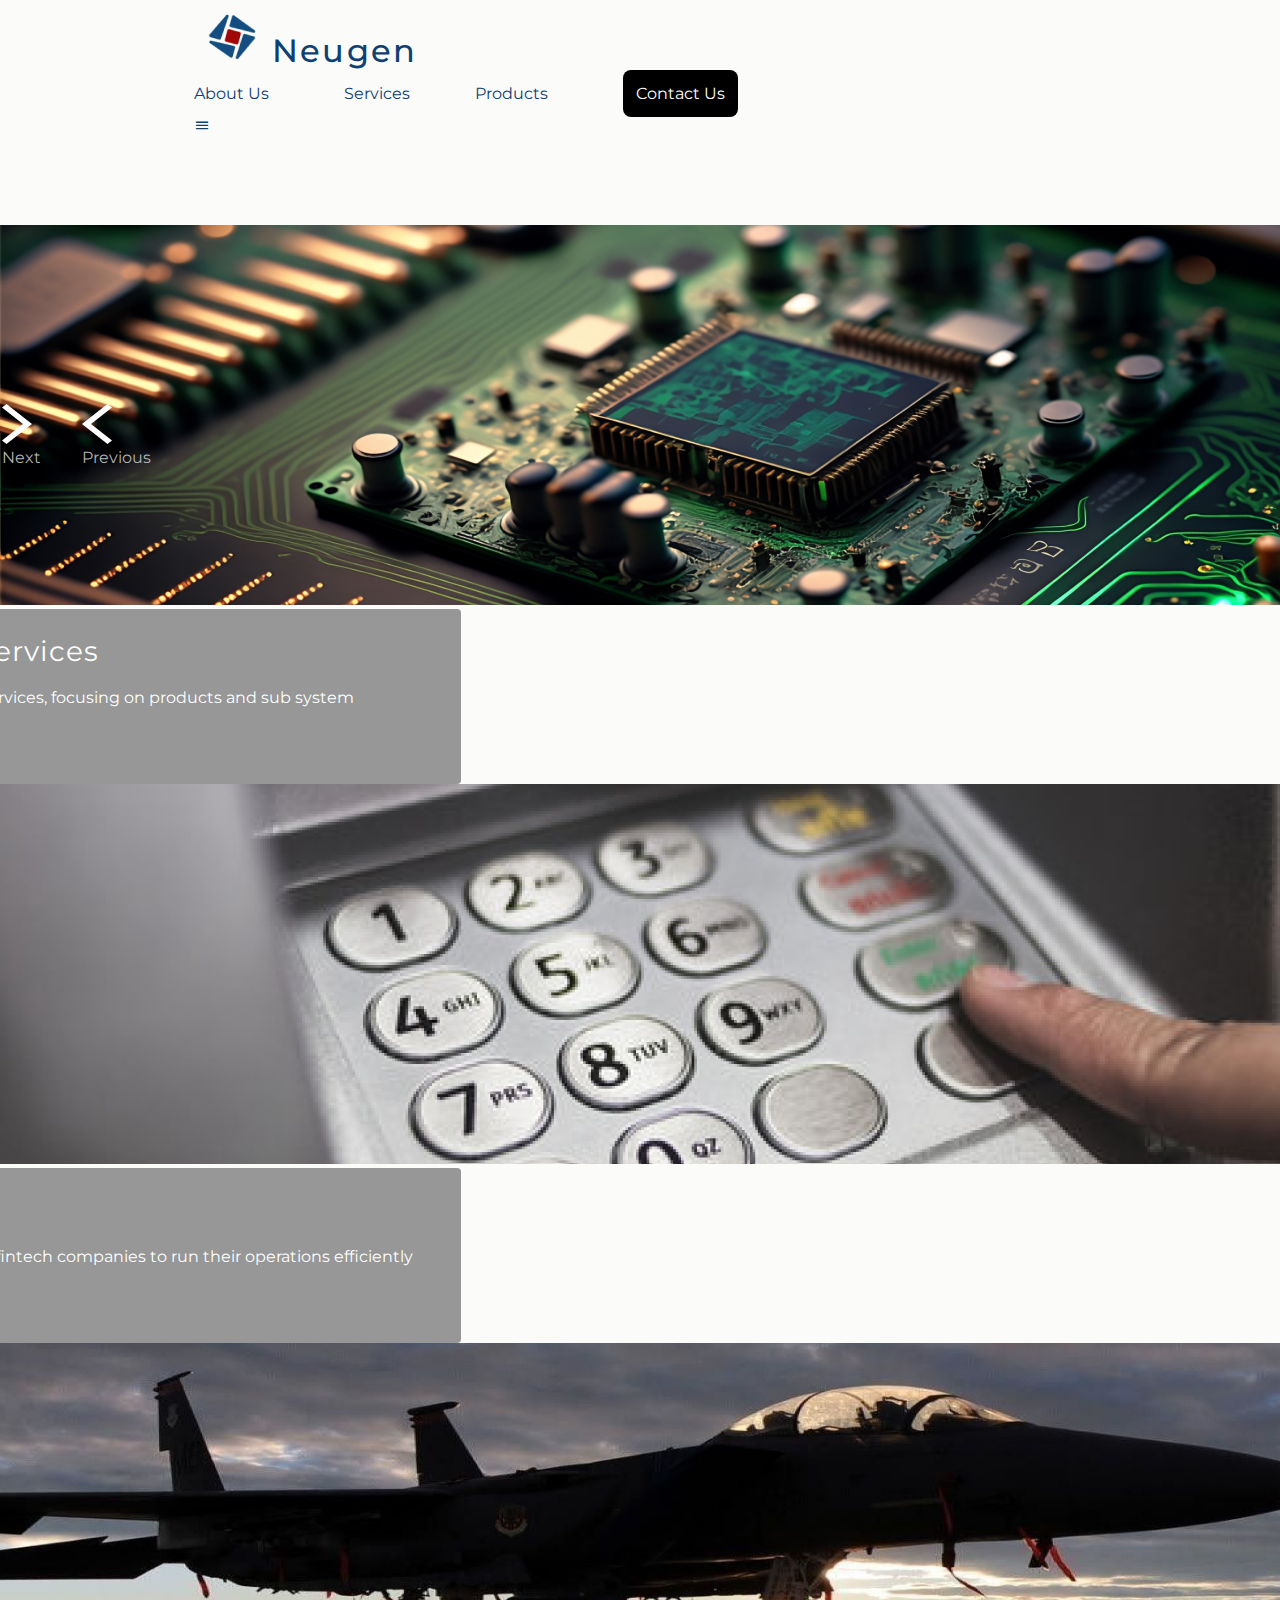
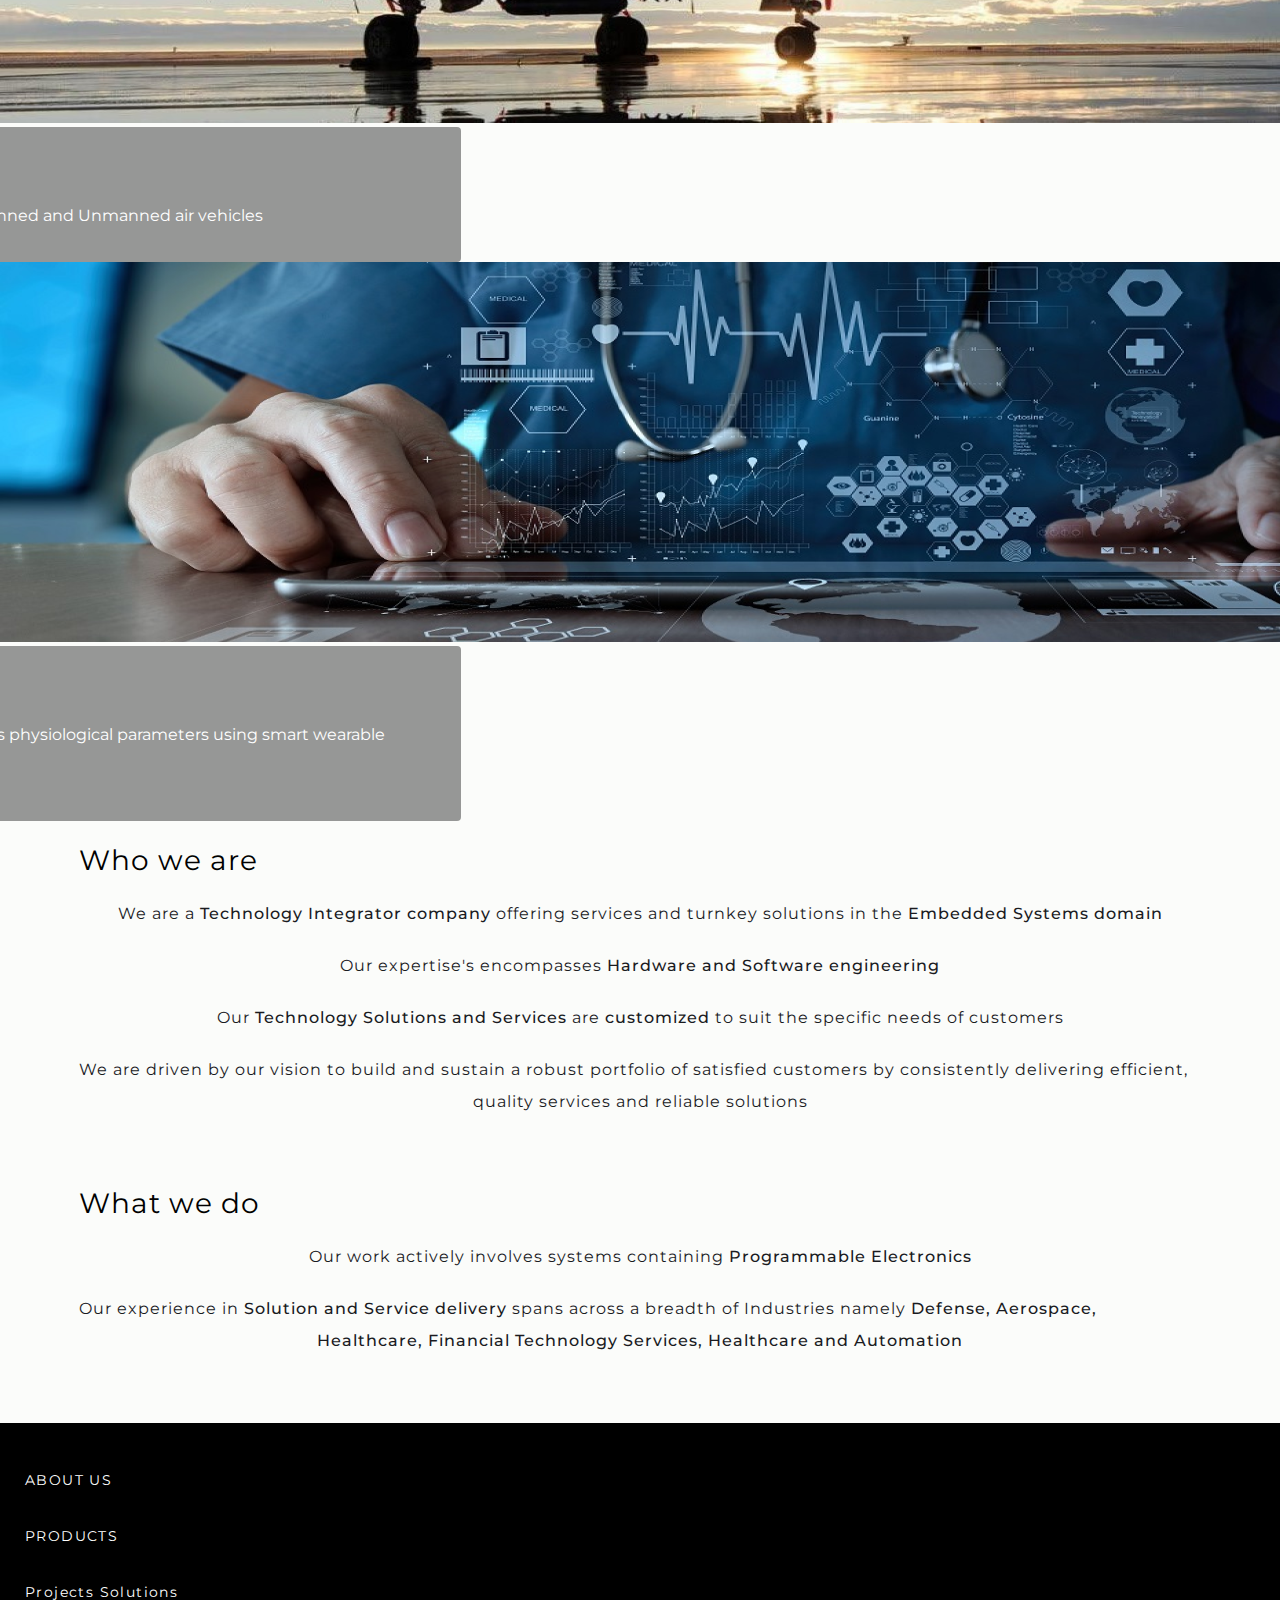
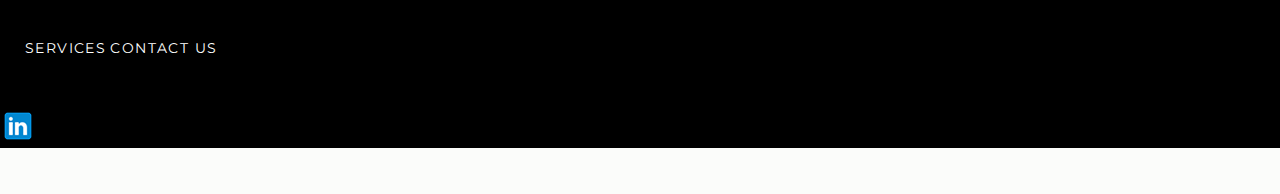
<file: index.html>
<!DOCTYPE html>
<html lang="en">

<head>
    <meta charset="UTF-8">
    <meta name="viewport" content="width=device-width, initial-scale=1.0">
    <title>Home</title>
    <link rel="icon" type="image/x-icon" rel="shortcut icon" href="favicon.ico">
    <link rel="stylesheet" href="css/style.css">
    <link rel="stylesheet" href="css/media-query.css">
    <link rel="stylesheet" href="font-style.css">
    <link rel="preconnect" href="https://fonts.googleapis.com">
    <link rel="preconnect" href="https://fonts.gstatic.com" crossorigin>
    <link href="https://fonts.googleapis.com/css2?family=Montserrat:ital,wght@0,100..900;1,100..900&display=swap"
        rel="stylesheet">
    <link rel="stylesheet" href="https://cdn.jsdelivr.net/npm/bootstrap@4.6.2/dist/css/bootstrap.min.css"
        integrity="sha384-xOolHFLEh07PJGoPkLv1IbcEPTNtaed2xpHsD9ESMhqIYd0nLMwNLD69Npy4HI+N" crossorigin="anonymous">
</head>

<body>
    <!-- responsive button content load start -->
    <div class="site-mobile-menu site-navbar-target">
        <div class="site-mobile-menu-header">
            <div class="site-mobile-menu-close mt-3">
                <span class="icon-close2 js-menu-toggle"></li>
            </div>
        </div>
        <div class="site-mobile-menu-body"></div>
    </div>
    <!-- responsive button content load end -->
    <header class="site-navbar js-sticky-header site-navbar-target p-0" role="banner">
        <div class="d-flex align-items-center nav-container mains-container py-3">
            <div class="site-logo">
                <a class="navbar-brand nav-link mr-0" href="index.html">
                    <img src="images/Neugen_Logo.png" class="d-inline-block" alt="">Neugen
                </a>
            </div>
            <nav class="site-navigation text-right ml-auto " role="navigation">
                <ul class="site-menu main-menu js-clone-nav ml-auto d-none d-lg-block" id="myTop">
                    <li><a href="about.html" class="nav-link links">About Us</a></li>
                    <li><a href="service.html" class="service-link nav-link ">Services</a></li>
                    <li class="has-children"> <!-- sub menu-->
                        <a id="sub" class="nav-link nav-btn links">Products</a>
                        <ul class="dropdown arrow-top">
                            <li><a href="projects.html" class="nav-link links link-sol pb-1">Projects</a></li>
                            <li><a href="solutions.html" class="nav-link links  pb-1 p-0">Solutions</a></li>
                        </ul>
                    </li>
                    <li><a href="contact.html" class="nav-link text-nowrap contact-link links">Contact Us</a></li>
                </ul>
            </nav>
            <div class="toggle-button d-inline-block d-lg-none"><a href="#"
                    class="site-menu-toggle p-3 js-menu-toggle text-black"><span class="icon-menu h3"></span></a>
            </div>
        </div>
    </header>
    <!-- nav bar end  -->
    <div class="">
        <div class="w-100">
            <div id="carouselExampleIndicators" class="carousel slide" data-ride="carousel">
                <a class="carousel-control-prev" href="#carouselExampleIndicators" role="button" data-slide="prev">
                    <span class="carousel-control-icon">
                        <svg width="30" height="40" viewBox="0 0 30 40" fill="none" xmlns="http://www.w3.org/2000/svg">
                            <path d="M25.4777 40L30 36.45L9.04459 20L30 3.55L25.4777 0L0 20L25.4777 40Z" fill="#fff" />
                        </svg>
                    </span>

                    <span class="sr-only">Previous</span>
                </a>
                <a class="carousel-control-next" href="#carouselExampleIndicators" role="button" data-slide="next">
                    <span class="carousel-control-icon">
                        <svg width="30" height="40" viewBox="0 0 30 40" fill="none" xmlns="http://www.w3.org/2000/svg">
                            <path d="M4.52229 40L0 36.45L20.9554 20L0 3.55L4.52229 0L30 20L4.52229 40Z" fill="#fff" />
                        </svg>
                    </span>
                    <span class="sr-only">Next</span>
                </a>
                <div class="carousel-inner">
                    <div class="carousel-item active">
                        <img src="images/micro-controller-pcb.png" class="d-block w-100" alt="Pcb Board">
                        <div class="position-absolute carousel-captions text-center">
                            <div class="text-carousel carousel-text">Embedded Solutions and Services</div>
                            <div class="carousel-subtitle"> Technology Solutions and product development services,
                                focusing on products
                                and sub system solutions that have programmability </div>
                        </div>
                    </div>
                    <div class="carousel-item">
                        <img src="images/atm-key-board.png" class="d-block w-100" alt="Atm Keyboard">
                        <div class="position-absolute carousel-captions text-center">
                            <div class="text-carousel carousel-text ">Financial Services</div>
                            <div class="carousel-subtitle">Our services enable payment providers, banks and
                                fintech companies to run their operations efficiently at a reduced cost
                                and increase their up-time</div>
                        </div>
                    </div>
                    <div class="carousel-item">
                        <img src="images/fighter-jet.png" class="d-block w-100" alt="Fighter Jet">
                        <div class="position-absolute carousel-captions text-center">
                            <div class="text-carousel carousel-text">Defense & Aerospace</div>
                            <div class="carousel-subtitle">
                                We build Ground Support Systems solutions for Manned and Unmanned air vehicles
                            </div>
                        </div>
                    </div>
                    <div class="carousel-item">
                        <img src="images/Healthcaretech 1.png" class="d-block w-100" alt="Health Care">
                        <div class="position-absolute carousel-captions text-center">
                            <div class="text-carousel carousel-text">Healthcare</div>
                            <div class="carousel-subtitle">
                                Building solutions that monitor and manage various physiological parameters using smart
                                wearable devices for for
                                proactive health management.
                            </div>
                        </div>
                    </div>
                </div>
            </div>
        </div>
        <div class="second-container container p-0 text-center main-container">
            <div class="home-title"> Who we are </div>
            <div class="home-desc">
                <p style="padding-top: 10px"> We are a
                    <span class="bolded-text">Technology Integrator company</span> offering services and turnkey
                    solutions in the
                    <span class="bolded-text"> Embedded Systems domain </span>
                </p>
                <p class="text-center"> Our expertise's encompasses <span class="bolded-text">Hardware and Software
                        engineering</span></p>
                <p class="text-center">Our <span class="bolded-text">Technology Solutions and Services </span> are <span
                        class="bolded-text">customized</span> to suit the specific needs of customers</p>
                <p class="mb-0 pb-0">We are driven by our vision to build and sustain a robust portfolio of satisfied
                    customers by consistently delivering efficient, quality services and reliable solutions</p>
            </div>
            <div>
                <div class="home-title">
                    What we do</div>
                <div class="home-desc">
                    <p class="home-dec-mobile">Our work actively involves systems containing<span class="bolded-text">
                            Programmable Electronics</span>
                    </p>
                    <p>Our experience in <span class="bolded-text">Solution and Service delivery</span> spans across a
                        breadth of
                        Industries namely <span class="bolded-text">Defense, Aerospace, Healthcare, Financial Technology
                            Services, Healthcare and Automation</span></p>
                </div>
            </div>
        </div>
    </div>
    <footer class="w-100 d-flex justify-content-center">
        <div class="d-flex justify-content-between menu">
            <a href="about.html">ABOUT US</a>
            <ul class="footer-sub-div d-flex flex-column">
                <li> PRODUCTS</li>
                <a class="subdiv-link mb-4" href="projects.html">Projects</a>
                <a class="subdiv-link" href="solutions.html">Solutions</a>
            </ul>
            <a href="service.html">SERVICES</a>
            <a class="mb-0" href="contact.html">CONTACT US</a>
        </div>
        <div class="d-flex justify-content-center social-media-links">
            <a href="https://www.linkedin.com/company/neugen-design-systems/" target="_blank">
                <img src="images/linked-icon.png" alt="linkedin"></a>
        </div>
    </footer>
    <script src="https://code.jquery.com/jquery-3.2.1.slim.min.js"
        integrity="sha384-KJ3o2DKtIkvYIK3UENzmM7KCkRr/rE9/Qpg6aAZGJwFDMVNA/GpGFF93hXpG5KkN"
        crossorigin="anonymous"></script>
    <script src="js/jquery.sticky.js"></script>
    <script src="js/main.js"></script>
    <script src="https://cdn.jsdelivr.net/npm/bootstrap@4.0.0/dist/js/bootstrap.min.js"
        integrity="sha384-JZR6Spejh4U02d8jOt6vLEHfe/JQGiRRSQQxSfFWpi1MquVdAyjUar5+76PVCmYl"
        crossorigin="anonymous"></script>
    <script>
        $('.carousel').carousel({
            interval: 5000
        });
    </script>

</body>

</html>
</file>
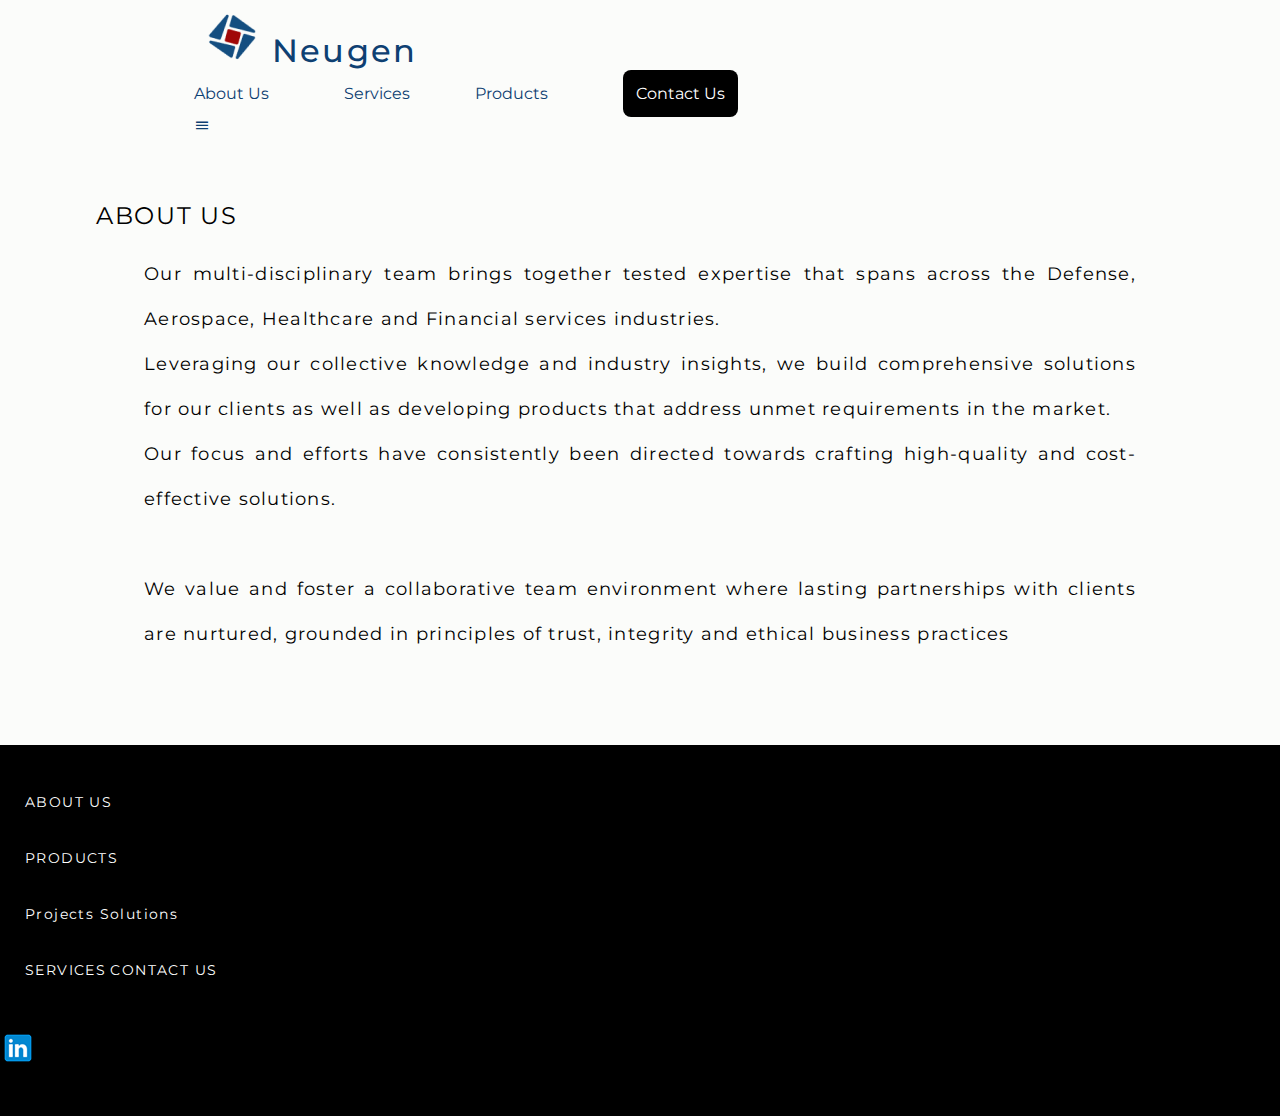
<file: about.html>
<!DOCTYPE html>
<html lang="en">

<head>
    <meta charset="UTF-8">
    <meta name="viewport" content="width=device-width, initial-scale=1.0">
    <title>About</title>
    <link rel="icon" type="image/x-icon" rel="shortcut icon" href="favicon.ico">
    <link rel="stylesheet" href="css/style.css">
    <link rel="stylesheet" href="css/media-query.css">
    <link rel="stylesheet" href="font-style.css">
    <link rel="preconnect" href="https://fonts.googleapis.com">
    <link rel="preconnect" href="https://fonts.gstatic.com" crossorigin>
    <link href="https://fonts.googleapis.com/css2?family=Montserrat:ital,wght@0,100..900;1,100..900&display=swap"
        rel="stylesheet">
    <link rel="stylesheet" href="https://cdn.jsdelivr.net/npm/bootstrap@4.6.2/dist/css/bootstrap.min.css"
        integrity="sha384-xOolHFLEh07PJGoPkLv1IbcEPTNtaed2xpHsD9ESMhqIYd0nLMwNLD69Npy4HI+N" crossorigin="anonymous">
</head>

<body class="about-body">
    <!-- responsive button content load start -->
    <div class="site-mobile-menu site-navbar-target">
        <div class="site-mobile-menu-header">
            <div class="site-mobile-menu-close">
                <span class="icon-close2 js-menu-toggle"></li>
            </div>
        </div>
        <div class="site-mobile-menu-body"></div>
    </div>
    <!-- responsive button content load end -->
    <header class="site-navbar js-sticky-header site-navbar-target p-0" role="banner">
        <div class="d-flex align-items-center nav-container mains-container py-3">
            <div class="site-logo">
                <a class="navbar-brand nav-link mr-0" href="index.html">
                    <img src="images/Neugen_Logo.png" class="d-inline-block" alt="">Neugen
                </a>
            </div>
            <nav class="site-navigation text-right ml-auto " role="navigation">
                <ul class="site-menu main-menu js-clone-nav ml-auto d-none d-lg-block" id="myTop">
                    <li><a href="about.html" class="nav-link links">About Us</a></li>
                    <li><a href="service.html" class="service-link nav-link ">Services</a></li>
                    <li class="has-children"> <!-- sub menu-->
                        <a id="sub" class="nav-link nav-btn links">Products</a>
                        <ul class="dropdown arrow-top">
                            <li><a href="projects.html" class="nav-link links link-sol pb-1">Projects</a></li>
                            <li><a href="solutions.html" class="nav-link links  pb-1 p-0">Solutions</a></li>

                        </ul>
                    </li>  
                    <li><a href="contact.html" class="nav-link text-nowrap contact-link links">Contact Us</a></li>
                </ul>
            </nav>
            <div class="toggle-button d-inline-block d-lg-none"><a href="#"
                    class="site-menu-toggle p-3 js-menu-toggle text-black"><span class="icon-menu h3"></span></a>
            </div>
        </div>
    </header>
    <!-- nav bar end  -->

    <section class="about-section common-container main-container">
        <div class="about-us-heading w-100 justify-content-center align-items-center text-center">
            ABOUT US
        </div>
        <div class="about-us-content">
            Our multi-disciplinary team brings together tested expertise that spans across the Defense, Aerospace,
            Healthcare and
            Financial services industries. <br>
            Leveraging our collective knowledge and industry insights, we build comprehensive solutions for our clients
            as well as developing products that address unmet requirements in the market. <br>
            Our focus and efforts have consistently been directed towards crafting high-quality and cost-effective
            solutions. <br><br>
            We value and foster a collaborative team environment where lasting partnerships with clients are nurtured,
            grounded in principles of trust, integrity and ethical business practices
        </div>
    </section>

    <footer class="w-100 d-flex justify-content-center">
        <div class="d-flex justify-content-between menu">
            <a href="about.html">ABOUT US</a>
            <ul class="footer-sub-div d-flex flex-column">
                <li> PRODUCTS</li>
                <a class="subdiv-link mb-4" href="projects.html">Projects</a>
                <a class="subdiv-link" href="solutions.html">Solutions</a>  
            </ul>
            <a href="service.html">SERVICES</a>
            <a class="mb-0" href="contact.html">CONTACT US</a>
        </div>
        <div class="d-flex justify-content-center social-media-links">
            <a href="https://www.linkedin.com/company/neugen-design-systems/" target="_blank"><img src="images/linked-icon.png" alt="linkedin"></a>
        </div>
    </footer> 
    <script src="https://code.jquery.com/jquery-3.2.1.slim.min.js"
        integrity="sha384-KJ3o2DKtIkvYIK3UENzmM7KCkRr/rE9/Qpg6aAZGJwFDMVNA/GpGFF93hXpG5KkN"
        crossorigin="anonymous"></script>
    <script src="js/jquery.sticky.js"></script>
    <script src="js/main.js"></script> 
</body>

</html>
</file>
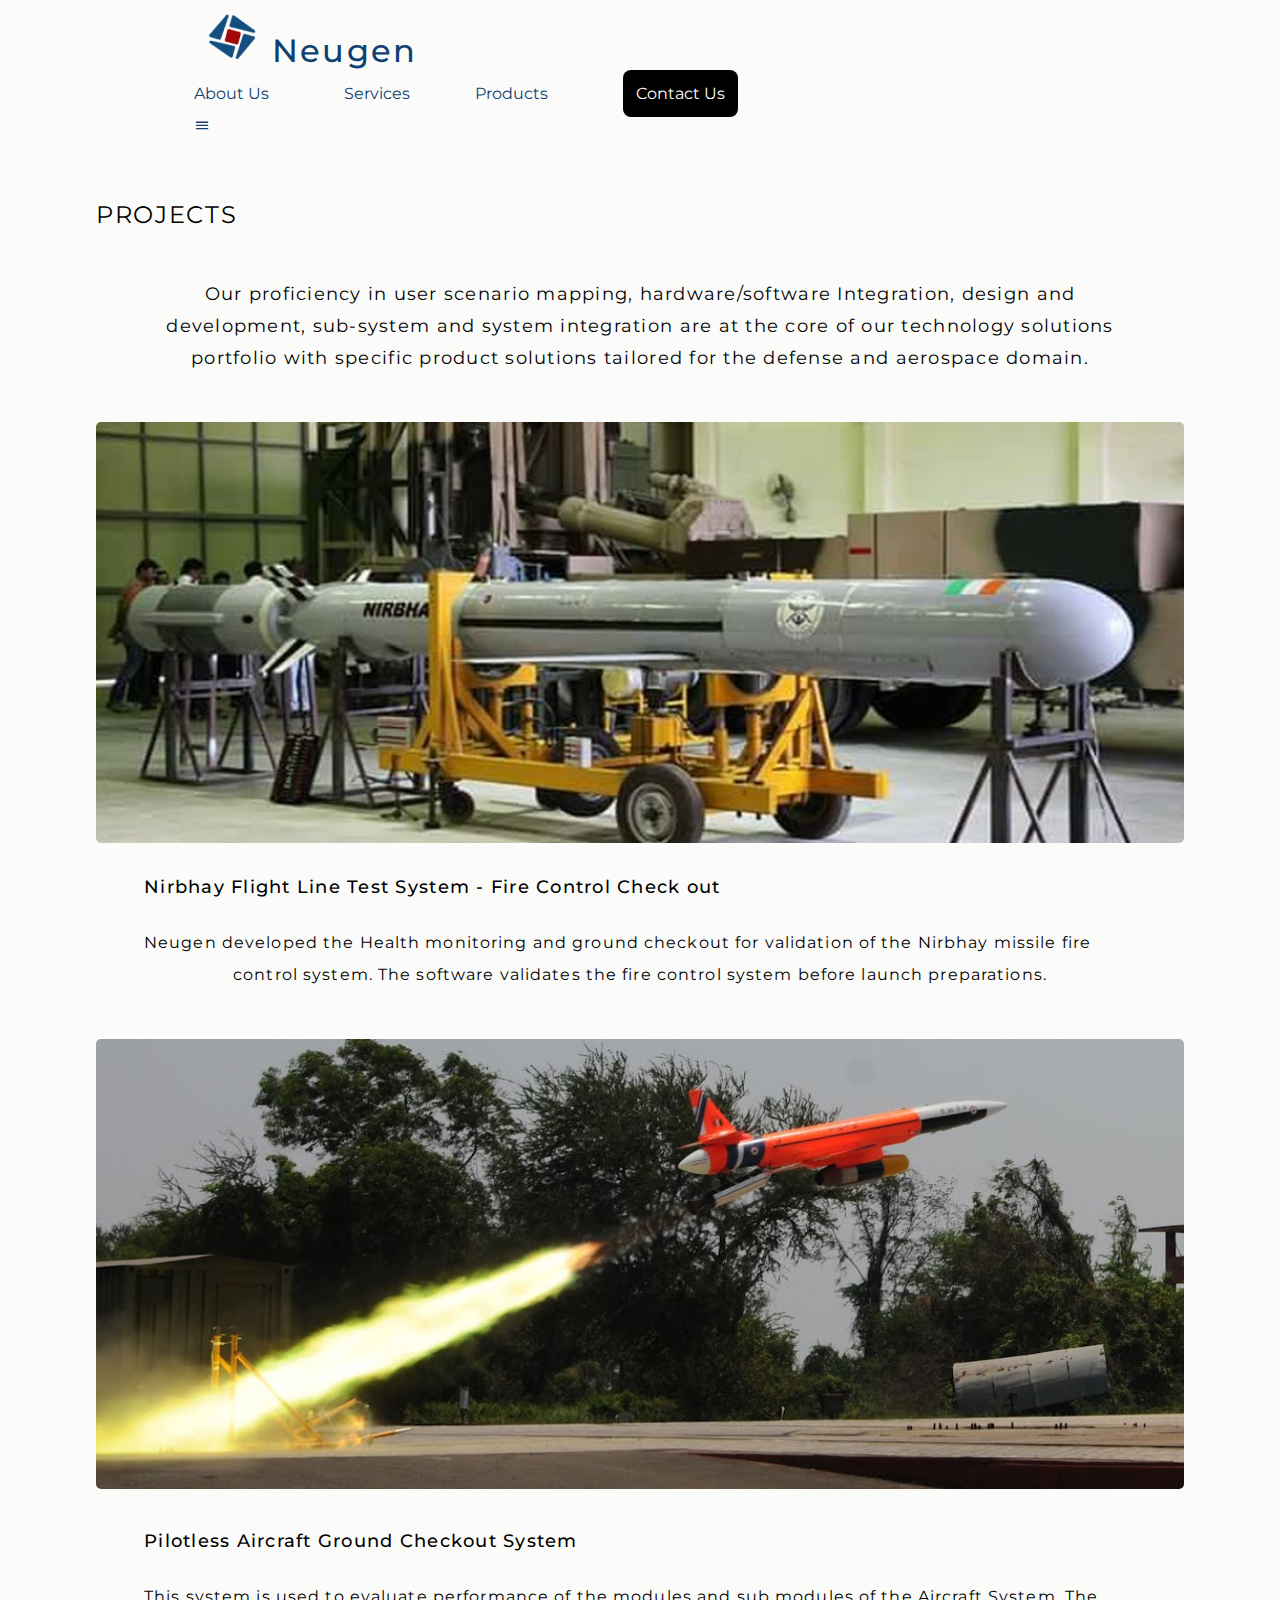
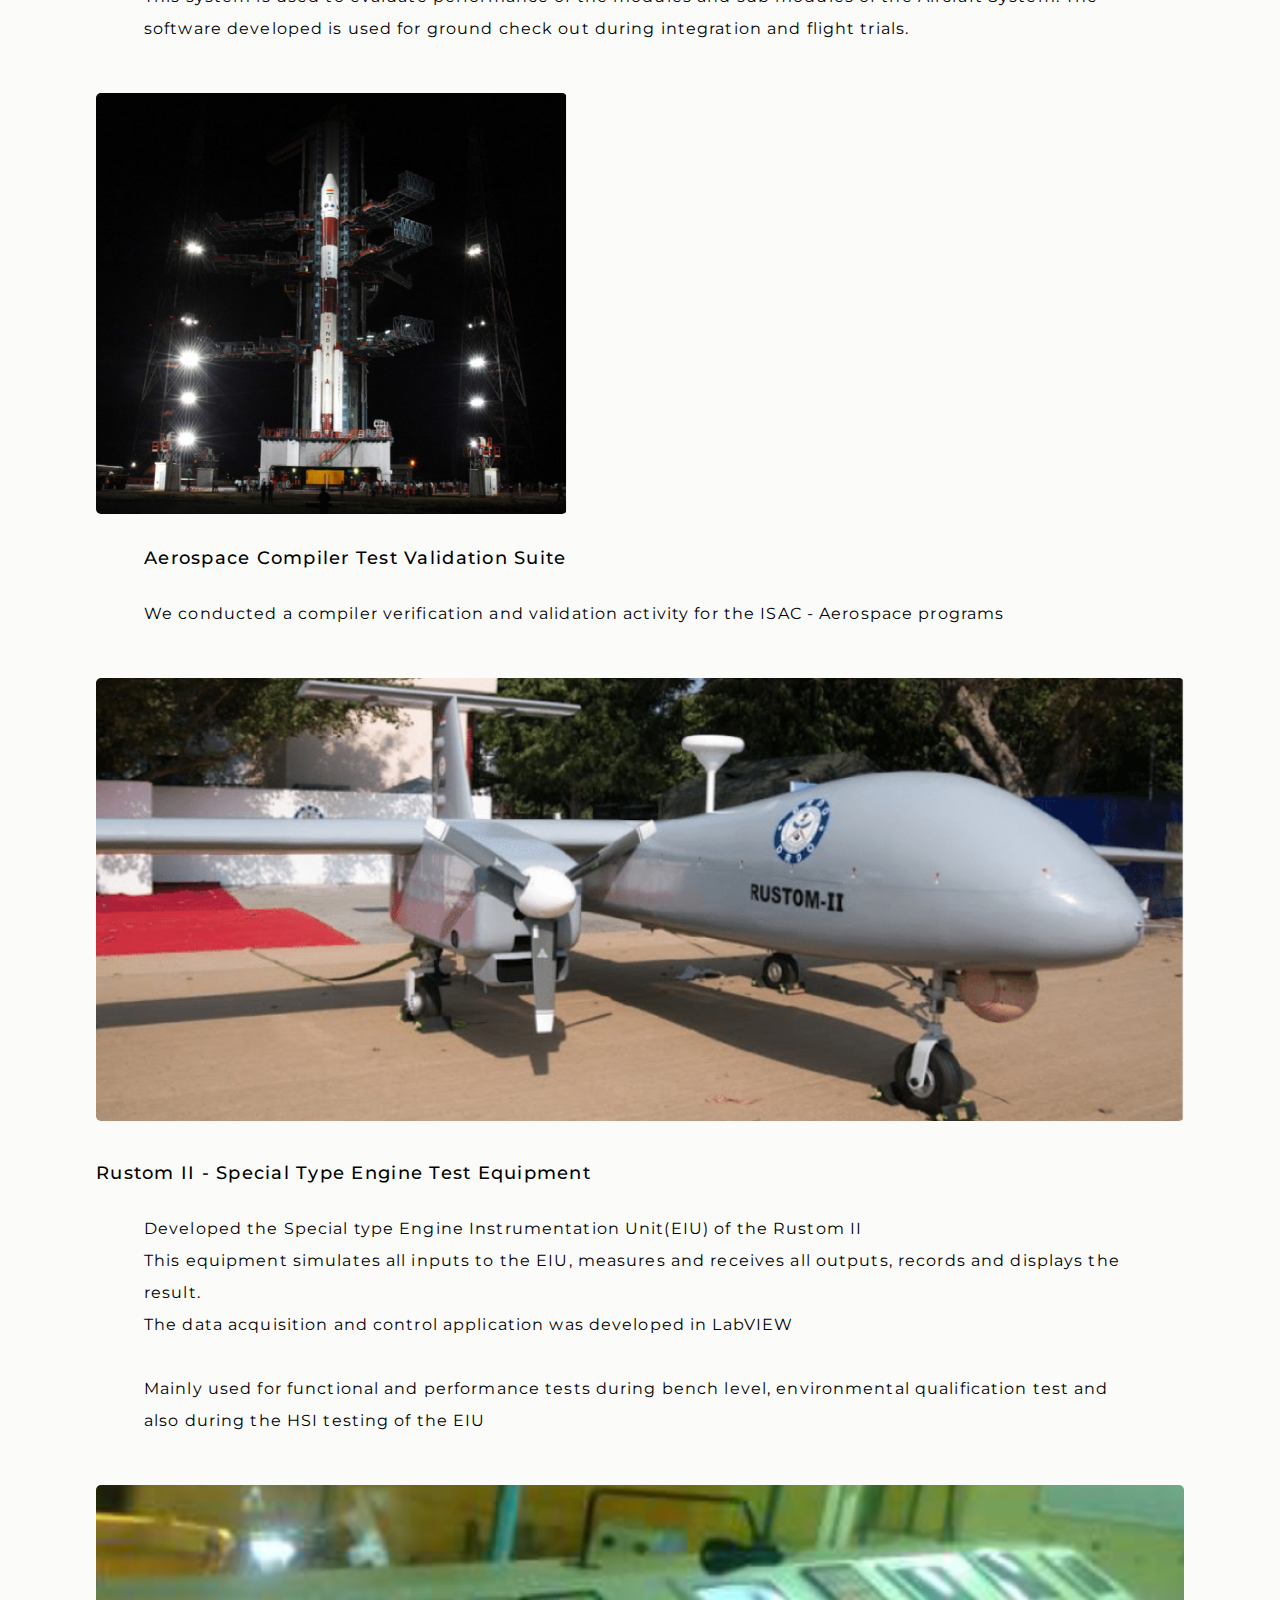
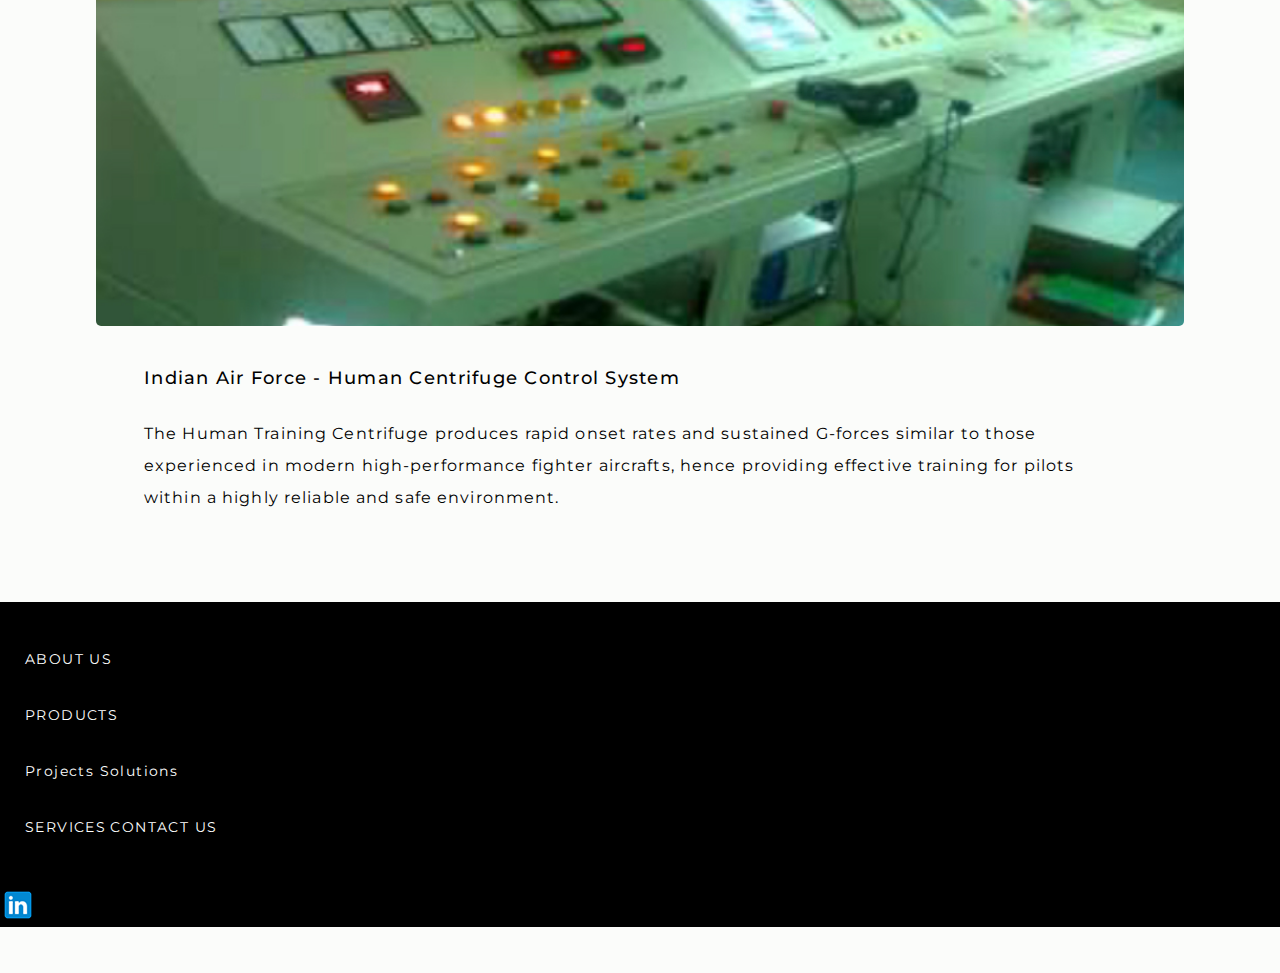
<file: projects.html>
<!DOCTYPE html>
<html lang="en">

<head>
    <meta charset="UTF-8">
    <meta name="viewport" content="width=device-width, initial-scale=1.0">
    <title>Projects</title>
    <link rel="icon" type="image/x-icon" rel="shortcut icon" href="favicon.ico">
    <link rel="stylesheet" href="css/style.css">
    <link rel="stylesheet" href="css/media-query.css">
    <link rel="stylesheet" href="font-style.css">
    <link rel="preconnect" href="https://fonts.googleapis.com">
    <link rel="preconnect" href="https://fonts.gstatic.com" crossorigin>
    <link href="https://fonts.googleapis.com/css2?family=Montserrat:ital,wght@0,100..900;1,100..900&display=swap"
        rel="stylesheet">
    <link rel="stylesheet" href="https://cdn.jsdelivr.net/npm/bootstrap@4.6.2/dist/css/bootstrap.min.css"
        integrity="sha384-xOolHFLEh07PJGoPkLv1IbcEPTNtaed2xpHsD9ESMhqIYd0nLMwNLD69Npy4HI+N" crossorigin="anonymous">
</head>
<body>
    <!-- responsive button content load start -->
    <div class="site-mobile-menu site-navbar-target">
        <div class="site-mobile-menu-header">
            <div class="site-mobile-menu-close mt-3">
                <span class="icon-close2 js-menu-toggle"></li>
            </div>
        </div>
        <div class="site-mobile-menu-body"></div>
    </div>
    <!-- responsive button content load end -->
    <header class="site-navbar js-sticky-header site-navbar-target p-0" role="banner">
        <div class="d-flex align-items-center nav-container mains-container py-3">
            <div class="site-logo">
                <a class="navbar-brand nav-link mr-0" href="index.html">
                    <img src="images/Neugen_Logo.png" class="d-inline-block" alt="">Neugen
                </a>
            </div>
            <nav class="site-navigation text-right ml-auto " role="navigation">
                <ul class="site-menu main-menu js-clone-nav ml-auto d-none d-lg-block" id="myTop">
                    <li><a href="about.html" class="nav-link links">About Us</a></li>
                    <li><a href="service.html" class="service-link nav-link ">Services</a></li>
                    <li class="has-children"> <!-- sub menu-->
                        <a id="sub" class="nav-link nav-btn links">Products</a>
                        <ul class="dropdown arrow-top">
                            <li><a href="projects.html" class="nav-link links link-sol pb-1">Projects</a></li>
                            <li><a href="solutions.html" class="nav-link links  pb-1 p-0">Solutions</a></li>
                        </ul>
                    </li>
                    <li><a href="contact.html" class="nav-link text-nowrap contact-link links">Contact Us</a></li>
                </ul>
            </nav>

            <div class="toggle-button d-inline-block d-lg-none"><a href="#"
                    class="site-menu-toggle p-3 js-menu-toggle text-black"><span class="icon-menu h3"></span></a>
            </div>
        </div>
    </header>

    <div class="solution-section common-container main-container">
        <div class="justify-content-center d-flex solution-title">
            <p class="mb-0">PROJECTS</p>
        </div>
        <div class="project-content">
            <div class="pro-sec-1">
                Our proficiency in user scenario mapping, hardware/software Integration, design and development,
                sub-system
                and system integration are at the core of our technology solutions portfolio with specific product
                solutions
                tailored for the defense and aerospace domain.
            </div>
        </div>

        <div class="sol-sec-2 sol-section d-flex flex-column align-items-center">
            <img src="images/pro-2.jpg" alt="">
            <div class="sol-4-step text-center w-100" >
                <div class="project-1-title">Nirbhay Flight Line Test System - Fire Control Check out</div>
                <div class="project-1-content text-start" style="text-align-last: center;">
                    Neugen developed the Health monitoring and ground checkout for validation of the Nirbhay missile
                    fire control system. The software validates the fire control system before launch preparations.
                </div>
            </div>
        </div>
        <div class="sol-sec-4 sol-section d-flex flex-column align-items-center">
            <img src="images/pro-1.jpg" alt="">

            <div class="sol-4-step text-center w-100" >
                <div class="project-1-title">Pilotless Aircraft Ground Checkout System </div>
                <div class="project-1-content">
                    This system is used to evaluate performance of the modules and sub modules of the Aircraft
                    System. The software developed is used for ground check out during integration and flight
                    trials. </div>
            </div>
        </div>

        <div class="d-flex sol-section justify-content-center">
            <div class=" d-flex align-items-center rocket-box">
                <img src="images/pro-3.jpg" alt="">

                <div class="sol-4-step text-start">
                    <div class="project-1-title">Aerospace Compiler Test Validation Suite</div>
                    <div class="project-1-content">
                        We conducted a compiler verification and validation activity for the ISAC - Aerospace programs
                    </div>
                </div>

            </div>
        </div>
        <div class="sol-sec-4 sol-section d-flex flex-column align-items-center">
            <img src="images/pro-4.jpg" alt="">
            <div class="text-start w-100" >
                <div class="project-1-title text-center">Rustom II - Special Type Engine Test Equipment</div>
                <div class="project-1-content rustom-content">
                    Developed the Special type Engine Instrumentation Unit(EIU) of the Rustom II <br>
                    This equipment simulates all inputs to the EIU, measures and receives all outputs, records and
                    displays the
                    result. <br> The data acquisition and control application was developed in LabVIEW
                    <br></br>
                    Mainly used for functional and performance tests during bench level, environmental
                    qualification test and also during the HSI testing of the EIU

                </div>
            </div>
        </div>
        <div class="sol-sec-4 sol-section d-flex flex-column justify-content-center align-items-center mb-0">
            <img src="images/pro-5.jpg" alt="">
            <div class="step-1">
                <div class="sol-4-step text-start">
                    <div class="project-1-title text-center"> Indian Air Force - Human Centrifuge Control System</div>
                    <div class="project-1-content">
                        The Human Training Centrifuge produces rapid onset rates and sustained G-forces similar to those
                        experienced in modern high-performance fighter aircrafts, hence providing effective training for
                        pilots within a highly reliable and safe environment.
                    </div>
                </div>
            </div>
        </div>
    </div>
    <footer class="w-100 d-flex justify-content-center">
        <div class="d-flex justify-content-between menu">
            <a href="about.html">ABOUT US</a>
            <ul class="footer-sub-div d-flex flex-column">
                <li> PRODUCTS</li>
                 <a class="subdiv-link mb-4" href="projects.html">Projects</a>
                <a class="subdiv-link" href="solutions.html">Solutions</a>
               
            </ul>
            <a href="service.html">SERVICES</a>
            <a class="mb-0" href="contact.html">CONTACT US</a>
        </div>
        <div class="d-flex justify-content-center social-media-links">
            <a href="https://www.linkedin.com/company/neugen-design-systems/" target="_blank"><img src="images/linked-icon.png" alt="linkedin"></a>
        </div>
    </footer> 
    <script src="https://code.jquery.com/jquery-3.2.1.slim.min.js"
        integrity="sha384-KJ3o2DKtIkvYIK3UENzmM7KCkRr/rE9/Qpg6aAZGJwFDMVNA/GpGFF93hXpG5KkN"
        crossorigin="anonymous"></script>
    <script src="js/jquery.sticky.js"></script>
    <script src="js/main.js"></script> 
</body>

</html>
</file>
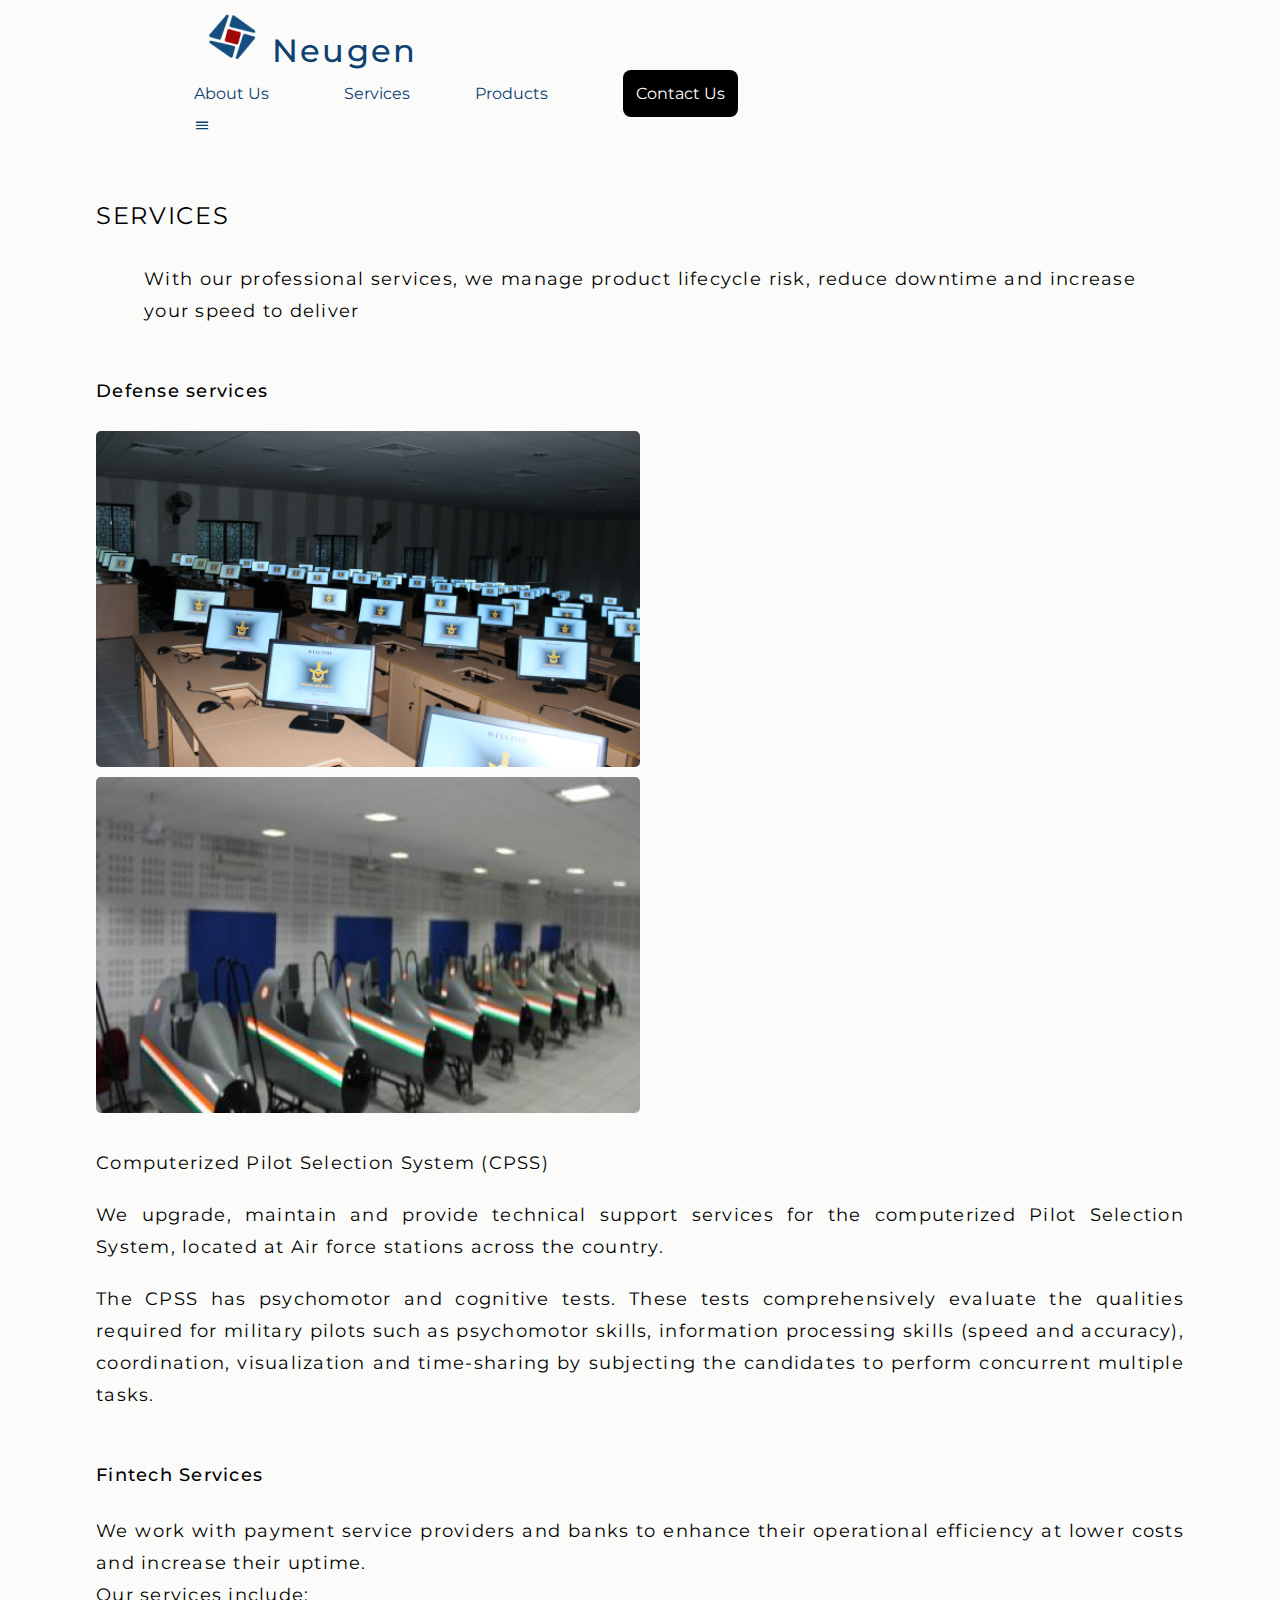
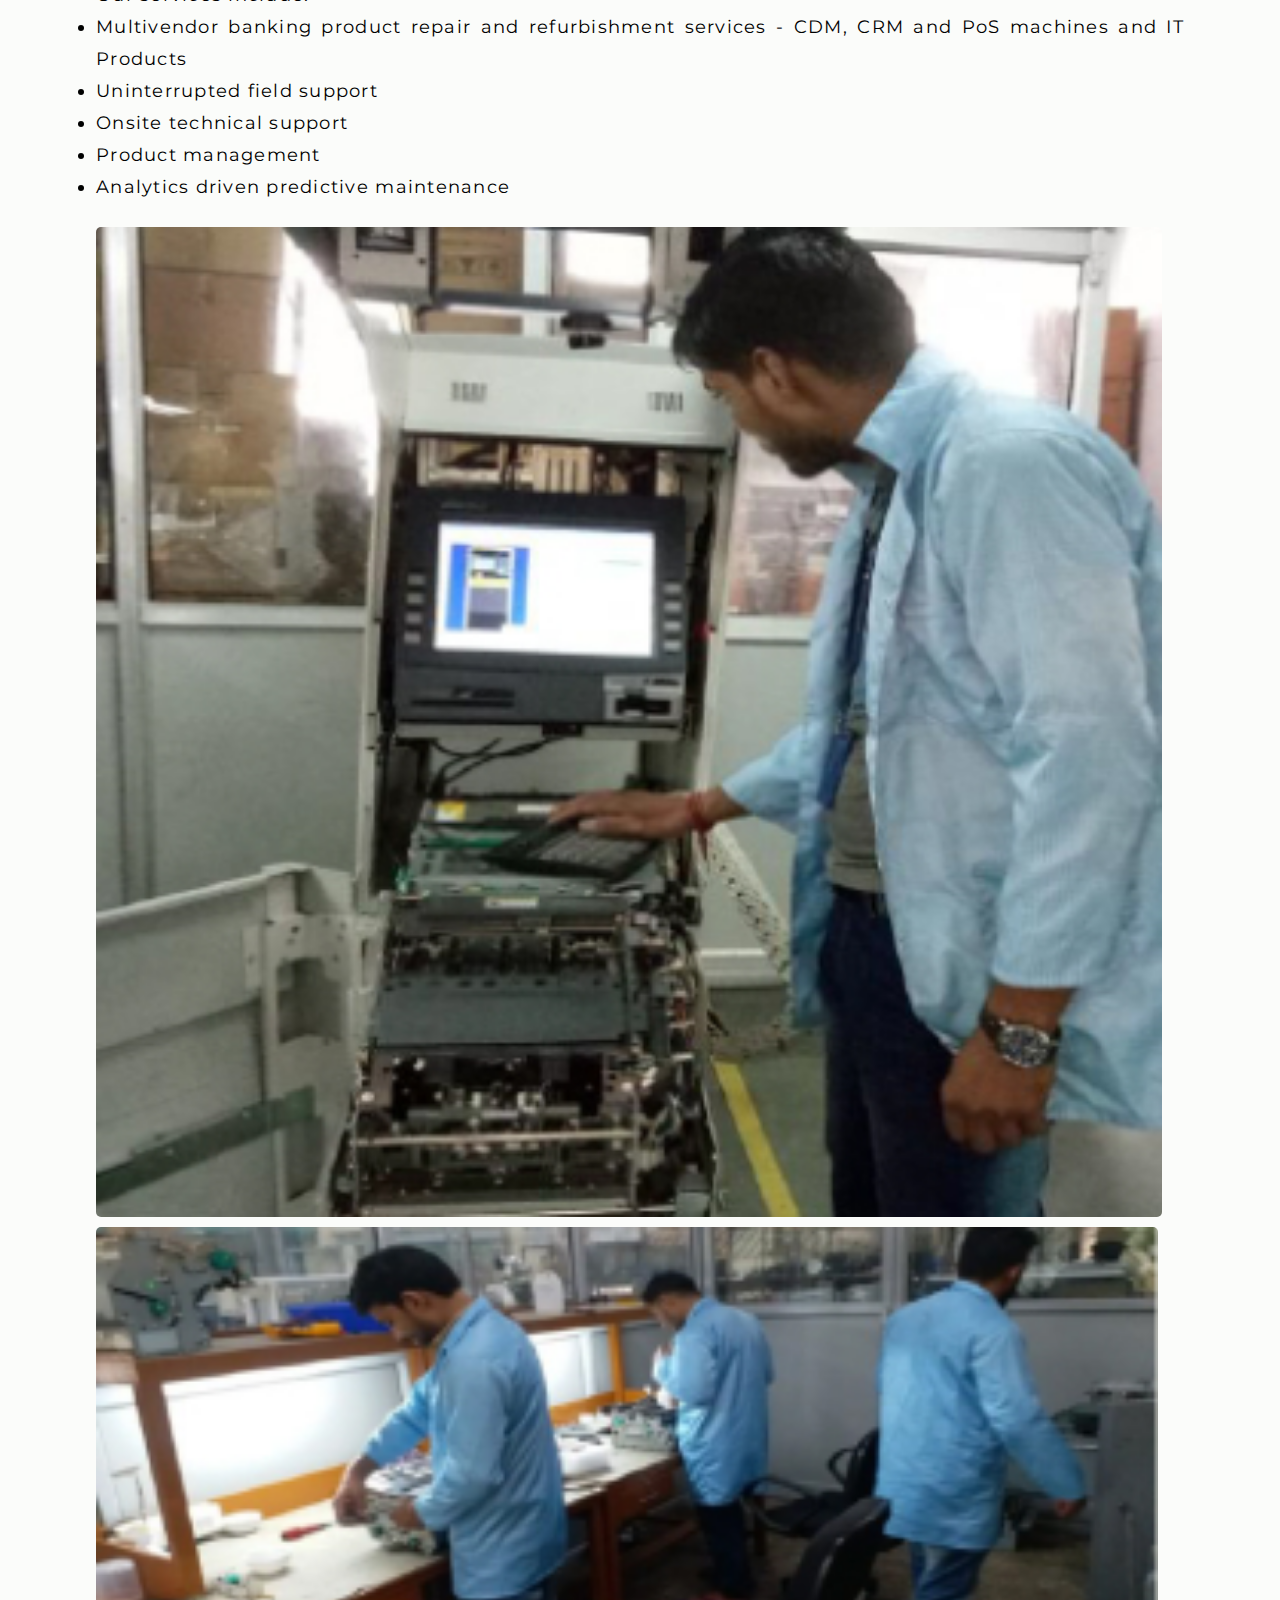
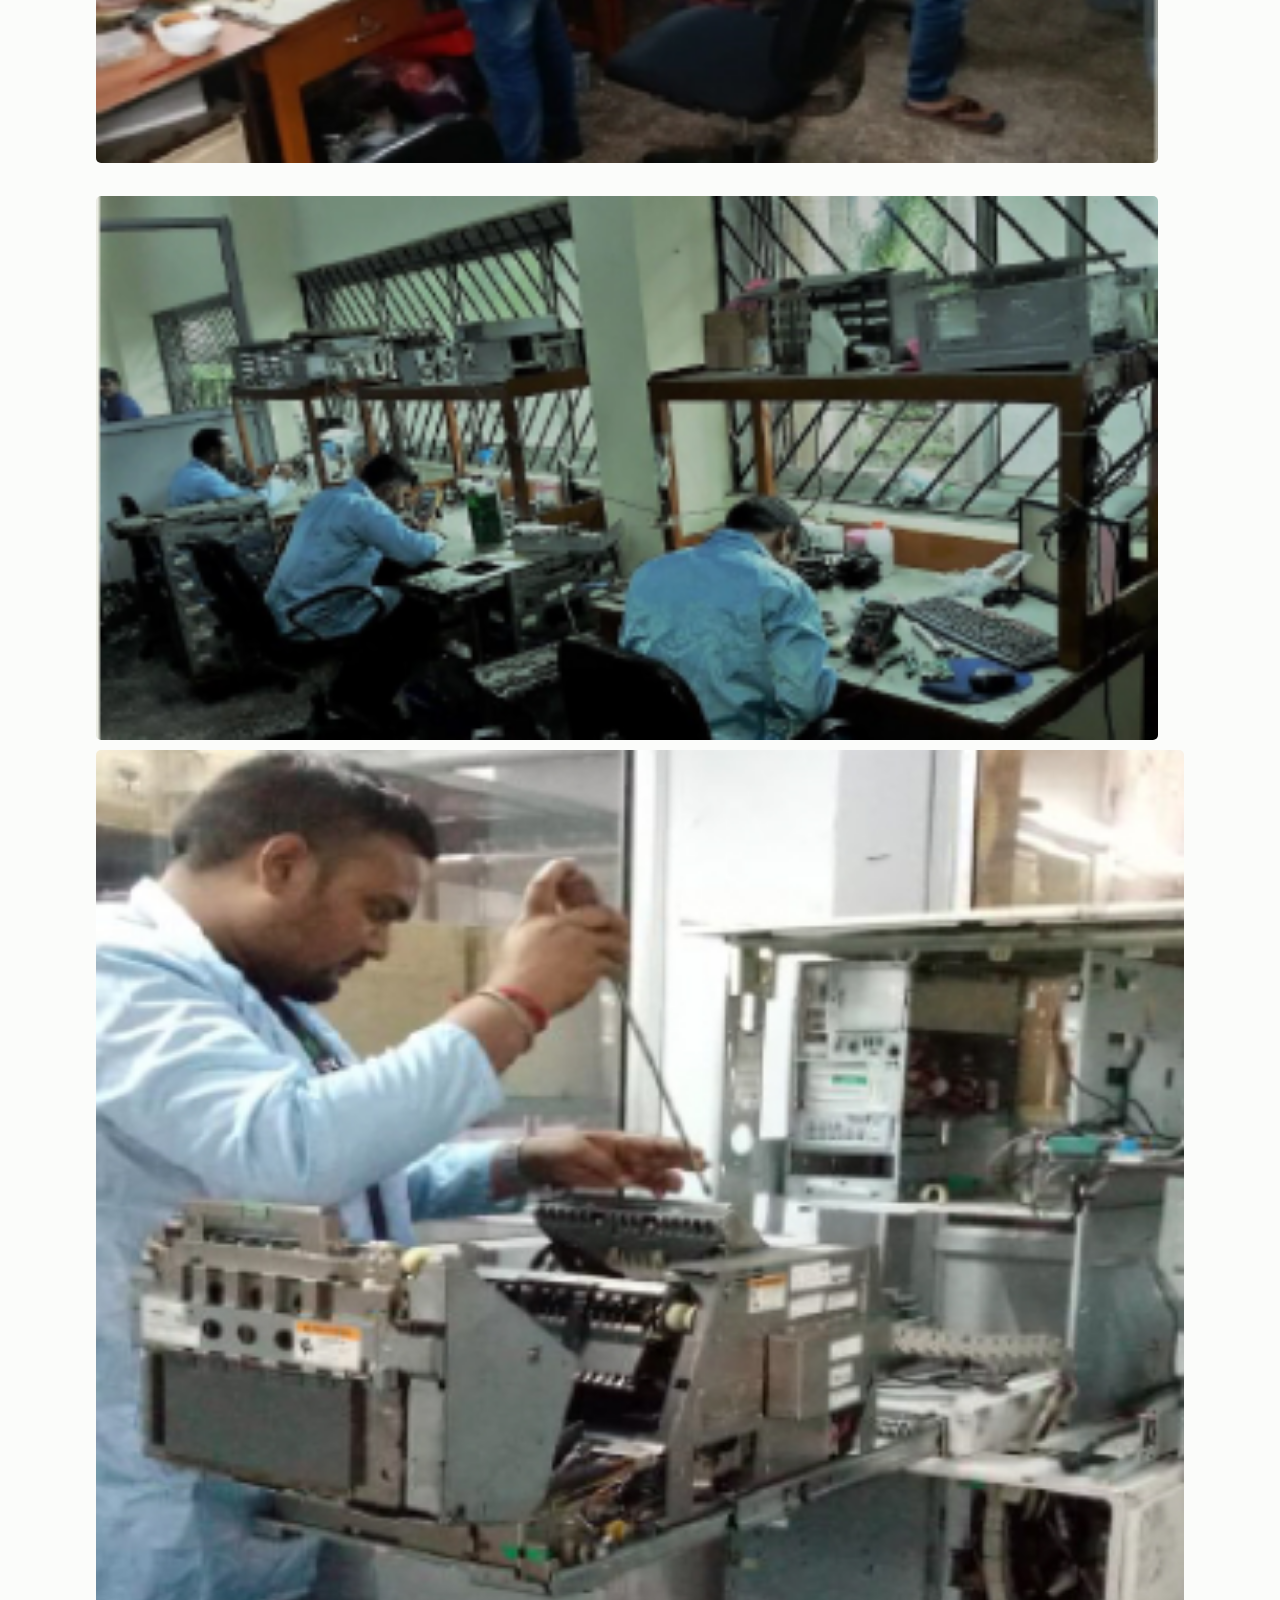
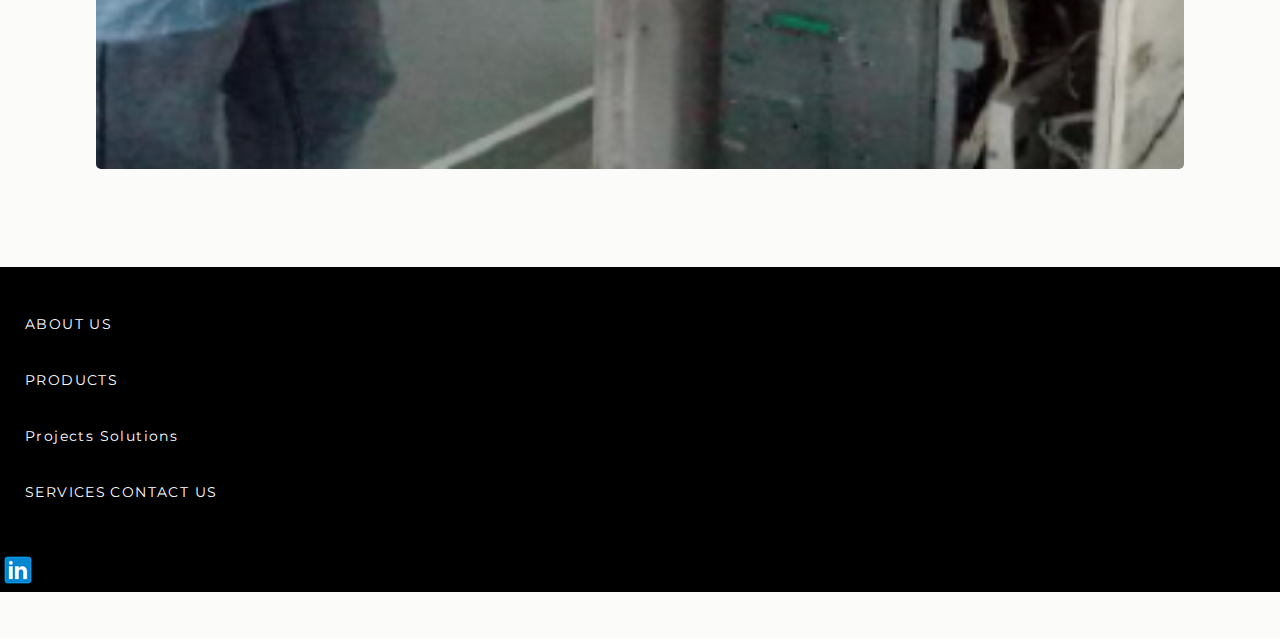
<file: service.html>
<!DOCTYPE html>
<html lang="en">

<head>
    <meta charset="UTF-8">
    <meta name="viewport" content="width=device-width, initial-scale=1.0">
    <title>Services</title>
    <link rel="icon" type="image/x-icon" rel="shortcut icon" href="favicon.ico">
    <link rel="icon" href="images/title-logo.ico" type="image/x-icon">
    <link rel="stylesheet" href="css/style.css">
    <link rel="stylesheet" href="css/media-query.css">
    <link rel="stylesheet" href="font-style.css">
    <link rel="preconnect" href="https://fonts.googleapis.com">
    <link rel="preconnect" href="https://fonts.gstatic.com" crossorigin>
    <link href="https://fonts.googleapis.com/css2?family=Montserrat:ital,wght@0,100..900;1,100..900&display=swap"
        rel="stylesheet">
    <link rel="stylesheet" href="https://cdn.jsdelivr.net/npm/bootstrap@4.6.2/dist/css/bootstrap.min.css"
        integrity="sha384-xOolHFLEh07PJGoPkLv1IbcEPTNtaed2xpHsD9ESMhqIYd0nLMwNLD69Npy4HI+N" crossorigin="anonymous">
    <style>
        @media (max-width:769px) {
            .main-container {
                margin: 0;
            }
        }
    </style>
</head>
<body>
    <!-- responsive button content load start -->
    <div class="site-mobile-menu site-navbar-target">
        <div class="site-mobile-menu-header">
            <div class="site-mobile-menu-close mt-3">
                <span class="icon-close2 js-menu-toggle"></li>
            </div>
        </div>
        <div class="site-mobile-menu-body"></div>
    </div>
    <!-- responsive button content load end -->
    <header class="site-navbar js-sticky-header site-navbar-target p-0" role="banner">
        <div class="d-flex align-items-center nav-container mains-container py-3">
            <div class="site-logo">
                <a class="navbar-brand nav-link mr-0" href="index.html">
                    <img src="images/Neugen_Logo.png" class="d-inline-block" alt="">Neugen
                </a>
            </div>
            <nav class="site-navigation text-right ml-auto " role="navigation">
                <ul class="site-menu main-menu js-clone-nav ml-auto d-none d-lg-block" id="myTop">
                    <li><a href="about.html" class="nav-link links">About Us</a></li>
                    <li><a href="service.html" class="service-link nav-link ">Services</a></li>
                    <li class="has-children"> <!-- sub menu-->
                        <a id="sub" class="nav-link nav-btn links">Products</a>
                        <ul class="dropdown arrow-top">
                            <li><a href="projects.html" class="nav-link links link-sol pb-1">Projects</a></li>
                            <li><a href="solutions.html" class="nav-link links  pb-1 p-0">Solutions</a></li>
                        </ul>
                    </li>
                    <li><a href="contact.html" class="nav-link text-nowrap contact-link links">Contact Us</a></li>
                </ul>
            </nav>
            <div class="toggle-button d-inline-block d-lg-none"><a href="#"
                    class="site-menu-toggle p-3 js-menu-toggle text-black"><span class="icon-menu h3"></span></a>
            </div>
        </div>
    </header>
    <div class="service-section common-container main-container">
        <div class="justify-content-center d-flex service-title">
            SERVICES
        </div>
        <div class="service-desc">
            <div class="ser-sec-1 text-justify">
                With our professional services, we manage product lifecycle risk, reduce downtime and increase your
                speed to deliver
            </div>
        </div>
        <div class="ser-sec-1 text-justify defense-section">
            <div class="service-sub-title">Defense services</div>

            <div class="d-flex services-img w-100 justify-content-between">
                <img src="images/service-5.jpg" alt="services-img" class="mr-2" style="width: 50%;">
                <img src="images/service-6.jpg" alt="services-img" class="ml-2" style="width: 50%;">
            </div>
        </div>
        <div class="ser-sec-1 text-justify">
            <div class="text-center w-100 service-sub-titles">Computerized Pilot Selection
                System (CPSS)</div>
            <div class="service-detail">
                <div class="mb-20">We upgrade, maintain and provide technical support services for the computerized
                    Pilot Selection System, located at Air force stations across the country.</div>

                <div class="mb-20">
                    The CPSS has psychomotor and cognitive tests. These tests comprehensively evaluate the qualities
                    required for military pilots such as psychomotor skills, information processing skills (speed and
                    accuracy), coordination, visualization and time-sharing by subjecting the candidates to perform
                    concurrent multiple tasks.
                </div>
            </div>
        </div>
        <div class="first-service">
            <div class="ser-sec-1 text-justify fintech-section">
                <div class="service-sub-title ">Fintech Services</div>
                <div class="fintch-desc">
                    We work with payment service providers and banks to enhance their operational efficiency at
                    lower costs and increase their uptime.
                </div>
                Our services include: <br>
                <ul>
                    <li>Multivendor banking product repair and refurbishment services - CDM, CRM and PoS machines and IT
                        Products</li>
                    <li>Uninterrupted field support</li>
                    <li>Onsite technical support</li>
                    <li>Product management</li>
                    <li>Analytics driven predictive maintenance</li>
                </ul>
            </div>
        </div>
        <div class="ser-sec-1 d-flex service-images">
            <div class="services-img" style="margin-right: 22px;">
                <img src="images/service-1.jpg" alt="">
            </div>
            <div class="services-img d-flex flex-column" style="margin-right: 26px;">
                <img src="images/service-2.jpg" alt="" style="margin-bottom: 23px;">
                <img src="images/service-3.jpg" alt="">
            </div>
            <div class="services-img ">
                <img src="images/service-4.jpg" alt="">
            </div>
        </div>
    </div>
    <footer class="w-100 d-flex justify-content-center">
        <div class="d-flex justify-content-between menu">
            <a href="about.html">ABOUT US</a>

             <ul class="footer-sub-div d-flex flex-column">
                <li> PRODUCTS</li>
                <a class="subdiv-link mb-4" href="projects.html">Projects</a>
                <a class="subdiv-link" href="solutions.html">Solutions</a>  
            </ul>
            <a href="service.html">SERVICES</a>
            <a class="mb-0" href="contact.html">CONTACT US</a>
        </div>
        <div class="d-flex justify-content-center social-media-links">
            <a href="https://www.linkedin.com/company/neugen-design-systems/" target="_blank"><img src="images/linked-icon.png" alt="linkedin"></a>
        </div>
    </footer>
    <script src="https://code.jquery.com/jquery-3.2.1.slim.min.js"
        integrity="sha384-KJ3o2DKtIkvYIK3UENzmM7KCkRr/rE9/Qpg6aAZGJwFDMVNA/GpGFF93hXpG5KkN"
        crossorigin="anonymous"></script>
    <script src="js/jquery.sticky.js"></script>
    <script src="js/main.js"></script>
</body>

</html>
</file>
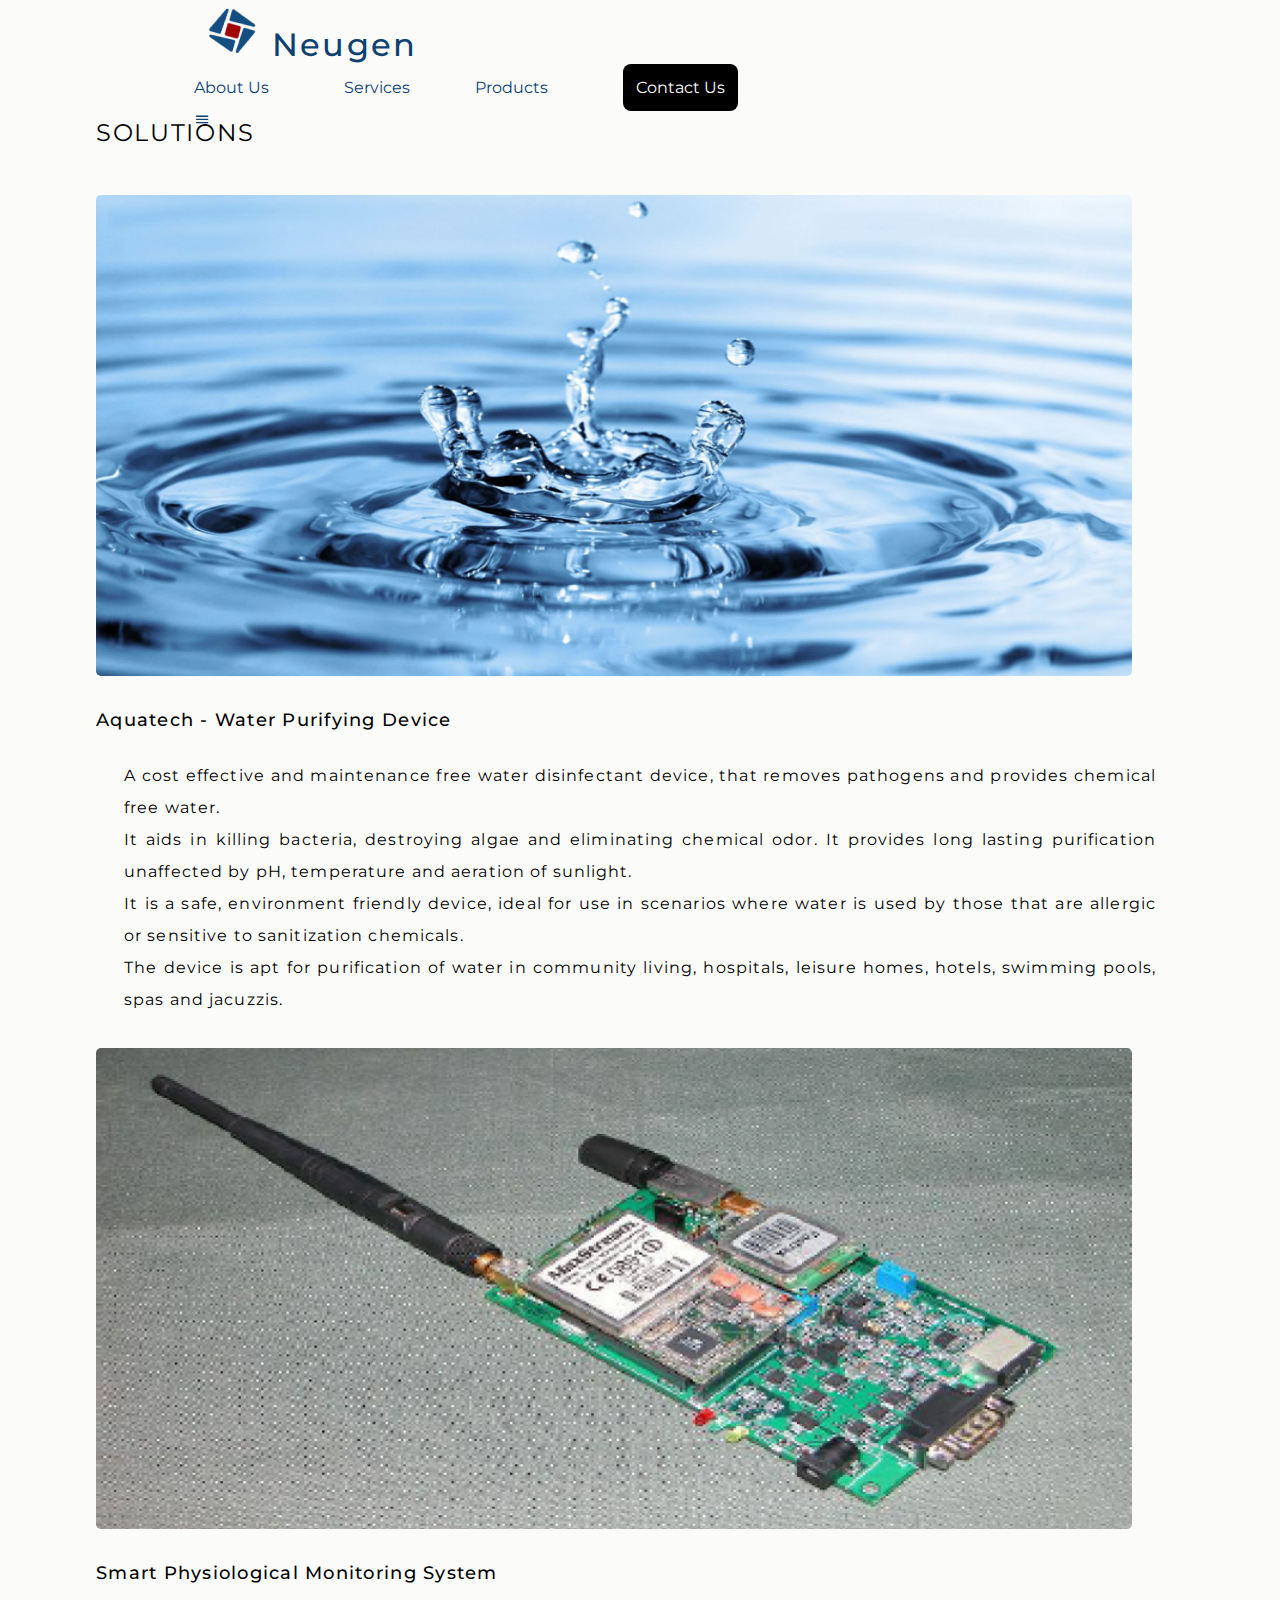
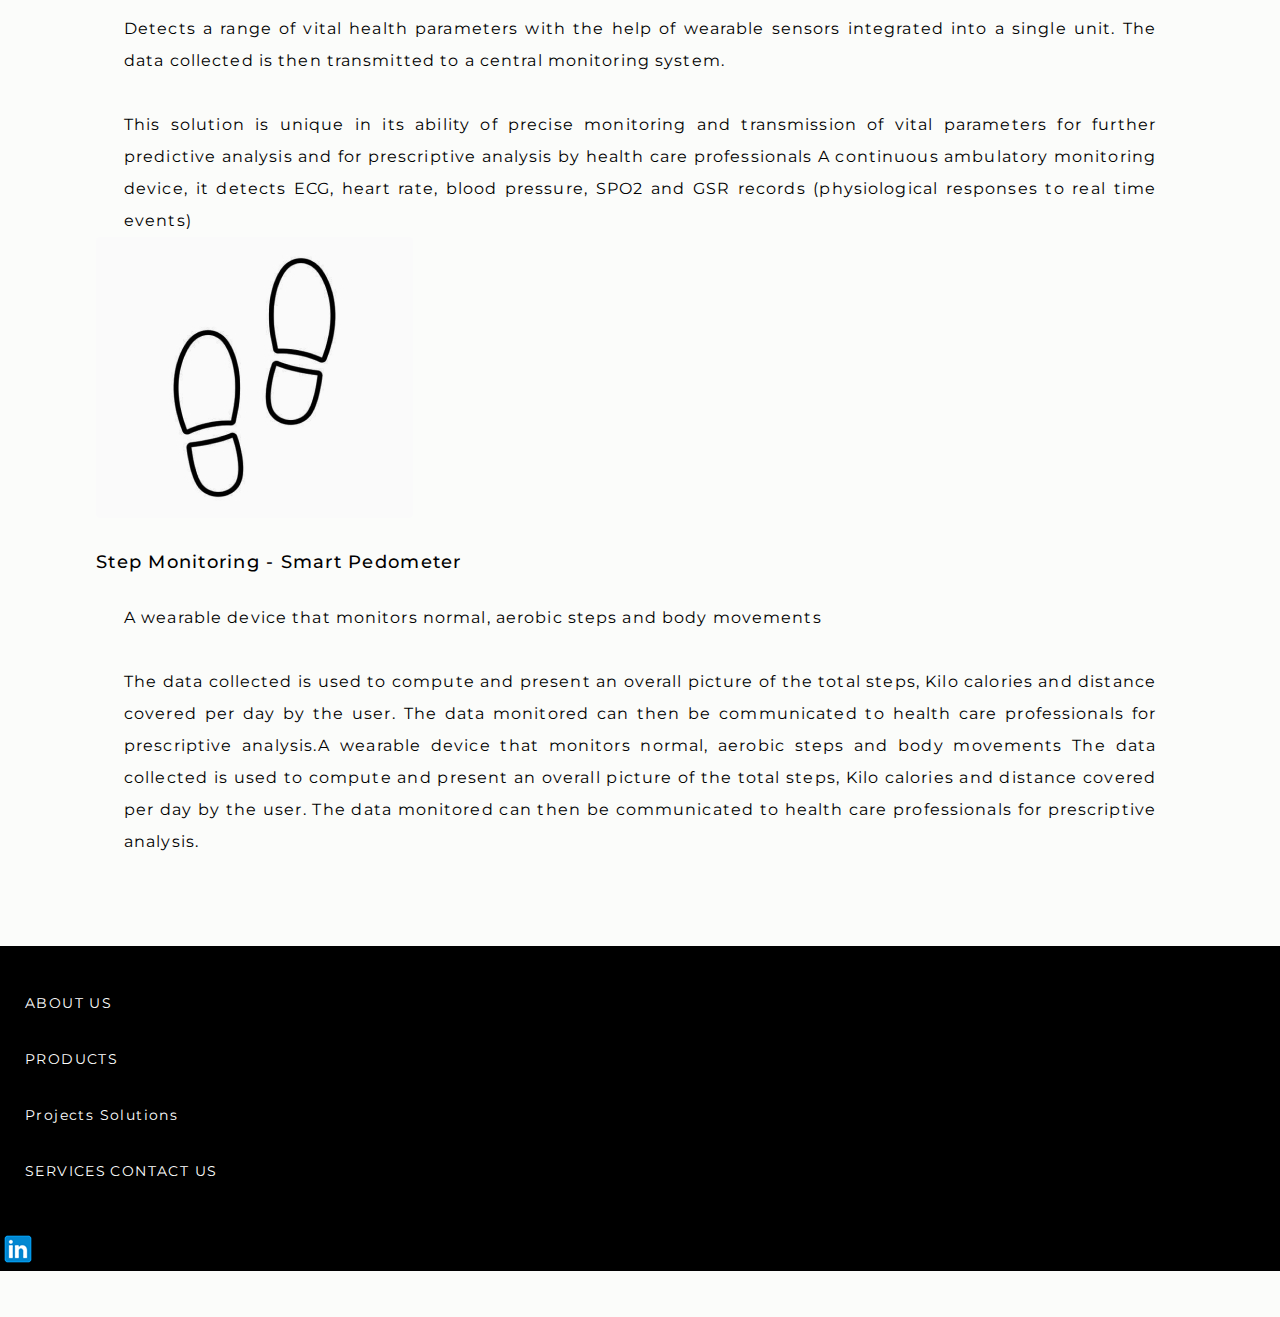
<file: solutions.html>
<!DOCTYPE html>
<html lang="en">

<head>
    <meta charset="UTF-8">
    <meta name="viewport" content="width=device-width, initial-scale=1.0">
    <title>Solutions</title>
    <link rel="icon" type="image/x-icon" rel="shortcut icon" href="favicon.ico">
    <link rel="stylesheet" href="css/style.css">
    <link rel="stylesheet" href="css/media-query.css">
    <link rel="stylesheet" href="font-style.css">
    <link rel="preconnect" href="https://fonts.googleapis.com">
    <link rel="preconnect" href="https://fonts.gstatic.com" crossorigin>
    <link href="https://fonts.googleapis.com/css2?family=Montserrat:ital,wght@0,100..900;1,100..900&display=swap"
        rel="stylesheet">
    <link rel="stylesheet" href="https://cdn.jsdelivr.net/npm/bootstrap@4.6.2/dist/css/bootstrap.min.css"
        integrity="sha384-xOolHFLEh07PJGoPkLv1IbcEPTNtaed2xpHsD9ESMhqIYd0nLMwNLD69Npy4HI+N" crossorigin="anonymous">
</head>

<body>
    <!-- responsive button content load start -->
    <div class="site-mobile-menu site-navbar-target">
        <div class="site-mobile-menu-header">
            <div class="site-mobile-menu-close mt-3">
                <span class="icon-close2 js-menu-toggle"></li>
            </div>
        </div>
        <div class="site-mobile-menu-body"></div>
    </div>
    <!-- responsive button content load end -->
    <header class="site-navbar js-sticky-header site-navbar-target p-0" role="banner">

        <div class="d-flex align-items-center nav-container mains-container py-3">
            <div class="site-logo">
                <a class="navbar-brand nav-link mr-0" href="index.html">
                    <img src="images/Neugen_Logo.png" class="d-inline-block" alt="">Neugen
                </a>
            </div>
            <nav class="site-navigation text-right ml-auto " role="navigation">
                <ul class="site-menu main-menu js-clone-nav ml-auto d-none d-lg-block" id="myTop">
                    <li><a href="about.html" class="nav-link links">About Us</a></li>
                    <li><a href="service.html" class="service-link nav-link ">Services</a></li>
                    <li class="has-children"> <!-- sub menu-->
                        <a id="sub" class="nav-link nav-btn links">Products</a>
                        <ul class="dropdown arrow-top">
                            <li><a href="projects.html" class="nav-link links link-sol pb-1">Projects</a></li>
                            <li><a href="solutions.html" class="nav-link links  pb-1 p-0">Solutions</a></li>
                        </ul>
                    </li>
                    <li><a href="contact.html" class="nav-link text-nowrap contact-link links">Contact Us</a></li>
                </ul>
            </nav>

            <div class="toggle-button d-inline-block d-lg-none"><a href="#"
                    class="site-menu-toggle p-3 js-menu-toggle text-black"><span class="icon-menu h3"></span></a>
            </div>
        </div>
    </header> 
    <div class="solution-container common-container main-container">
        <div class="justify-content-center d-flex solution-title">
            SOLUTIONS
        </div>
        <div class="">
            <div class="d-flex flex-column justify-content-center align-items-center">
                <img class="sol-img" src="images/sol-1.jpg" alt="">
                <div class="product-title">
                    Aquatech - Water Purifying Device
                </div>
                <div class="product-content">
                    A cost effective and maintenance free water disinfectant device, that removes pathogens and provides
                    chemical free water.<br>
                    It aids in killing bacteria, destroying algae and eliminating chemical odor. It provides long
                    lasting
                    purification unaffected by pH, temperature and aeration of sunlight. <br>
                    It is a safe, environment friendly device, ideal for use in scenarios where water is used by those
                    that
                    are allergic or sensitive to sanitization chemicals. <br>
                    The device is apt for purification of water in community living, hospitals, leisure homes, hotels,
                    swimming pools, spas and jacuzzis.
                    <br></br>

                </div>
                <div class="d-flex flex-column justify-content-center align-items-center">
                </div>
                <img class="sol-img" src="images/sol-2.jpg" alt="">
                <div class="product-title">
                    Smart Physiological Monitoring System
                </div>
                <div class="product-content">
                    Detects a range of vital health parameters with the help of wearable sensors integrated into a
                    single
                    unit. The data collected is then transmitted to a central monitoring system.
                    <br></br>
                    This solution is unique in its ability of precise monitoring and transmission of vital parameters
                    for
                    further predictive analysis and for prescriptive analysis by health care professionals
                    A continuous ambulatory monitoring device, it detects ECG, heart rate, blood pressure, SPO2 and GSR
                    records (physiological responses to real time events)
                </div>
            </div>
            <div class="d-flex flex-column justify-content-center align-items-center">
                <img class="sol-img-3" src="images/sol-3.jpg" alt="">
                <div class="product-title">
                    Step Monitoring - Smart Pedometer
                </div>
                <div class="product-content">
                    A wearable device that monitors normal, aerobic steps and body movements <br> <br>
                    The data collected is used to compute and present an overall picture of the total steps, Kilo
                    calories
                    and distance covered per day by the user. The data monitored can then be communicated to health care
                    professionals for prescriptive analysis.A wearable device that monitors normal, aerobic steps and
                    body
                    movements

                    The data collected is used to compute and present an overall picture of the total steps, Kilo
                    calories
                    and distance covered per day by the user. The data monitored can then be communicated to health care
                    professionals for prescriptive analysis.
                </div>
            </div>
        </div>
    </div>
    <footer class="w-100 d-flex justify-content-center">
        <div class="d-flex justify-content-between menu">
            <a href="about.html">ABOUT US</a>
             <ul class="footer-sub-div d-flex flex-column">
                <li> PRODUCTS</li>
                <a class="subdiv-link mb-4" href="projects.html">Projects</a>
                <a class="subdiv-link" href="solutions.html">Solutions</a>  
            </ul>
            <a href="service.html">SERVICES</a>
            <a class="mb-0" href="contact.html">CONTACT US</a>
        </div>
        <div class="d-flex justify-content-center social-media-links">
            <a href="https://www.linkedin.com/company/neugen-design-systems/" target="_blank"><img src="images/linked-icon.png" alt="linkedin"></a>
        </div>
    </footer>
    <script src="https://ajax.googleapis.com/ajax/libs/jquery/3.7.1/jquery.min.js"></script>
    <script src="js/jquery.sticky.js"></script>
    <script src="js/main.js"></script>
    <script src="https://cdn.jsdelivr.net/npm/bootstrap@4.0.0/dist/js/bootstrap.min.js"
        integrity="sha384-JZR6Spejh4U02d8jOt6vLEHfe/JQGiRRSQQxSfFWpi1MquVdAyjUar5+76PVCmYl"
        crossorigin="anonymous"></script>
</body>

</html>
</file>
<file: css/style.css>
@import url("https://fonts.googleapis.com/css2?family=Montserrat:ital,wght@0,100..900;1,100..900&display=swap");

body {
  background-color: #fbfcfa !important;
}

* {
  font-family: "Montserrat", sans-serif;
  margin: 0;
  padding: 0;
}

:root {
  --color-white: #fff;
  --color-black: #000;
  --nav-btn-color: #0e4072;
  --primary-font-size: 16px;
  --font-weight-normal: 400;
  --font-weight-medium: 500;
  --font-weight-bold: 600;
  --owl-btn-color: #34c230;
  --font-family-montserrat: "Montserrat", sans-serif;
}

body.offcanvas-menu:before {
  opacity: 1;
  z-index: 1002;
  visibility: visible;
}

@font-face {
  font-family: "icomoon";
  src: url("fonts/icomoon.eot?10si43");
  src: url("fonts/icomoon.eot?10si43#iefix") format("embedded-opentype"),
    url("fonts/icomoon.ttf?10si43") format("truetype"),
    url("fonts/icomoon.woff?10si43") format("woff"),
    url("fonts/icomoon.svg?10si43#icomoon") format("svg");
  font-weight: normal;
  font-style: normal;
}

.icon-menu:before {
  content: "\e5d2";
}

.icon-linkedin-square:before {
  content: "\f08c";
  background-color: var(--color-black);
  color: var(--color-white);
}

a {
  -webkit-transition: 0.3s all ease;
  -o-transition: 0.3s all ease;
  transition: 0.3s all ease;
  display: inline-block;
  position: relative;
  color: #b3b3b3;
}

a,
a:hover {
  text-decoration: none !important;
}

a::after {
  content: "";
  position: absolute;
  width: auto;
  transform: scaleX(0);
  height: 2px;
  bottom: 0;
  left: 0;
  background-color: var(--nav-btn-color) !important;
}

a:hover::after {
  transform: scaleX(1);
  transform-origin: bottom left;
}

.site-navbar {
  z-index: 1999;
  position: relative;
  width: 100%;
  padding: 0.4rem 104px 12px 98px;
}

.site-logo img {
  max-width: 78px;
  width: 100%;
}

.toggle-button a {
  color: var(--nav-btn-color) !important;
}

.site-navbar .site-logo {
  z-index: 3;
}

.site-navbar .site-navigation .site-menu {
  margin-bottom: 0;
}

.site-navbar .site-navigation .site-menu > li {
  display: inline-block;
  cursor: pointer;
}

.site-navbar .site-navigation .site-menu > li > a {
  color: var(--nav-btn-color);
  font-size: var(--primary-font-size);
  margin-right: 71px;
  font-weight: var(--font-weight-normal);
  padding: 14px 0;
}

.site-navbar .site-navigation .site-menu .has-children .dropdown {
  visibility: hidden;
  opacity: 0;
  top: 79%;
  position: absolute;
  text-align: left;
  -webkit-box-shadow: 0 2px 10px -2px rgba(0, 0, 0, 0.1);
  box-shadow: 0 2px 10px -2px rgba(0, 0, 0, 0.1);
  margin-top: 20px;
  margin-left: 0px;
  background: #fbfcfa !important;
  -webkit-transition: 0.2s 0s;
  -o-transition: 0.2s 0s;
  transition: 0.2s 0s;
  border: 2px solid rgb(174, 174, 188);
  padding: 24px;
  line-height: 40px;
}

.site-navbar .site-navigation .site-menu .has-children .dropdown > li {
  list-style: none;
  padding: 0;
  margin: 0;
}

.site-navbar .site-navigation .site-menu .has-children .dropdown > li > a {
  display: block;
  text-transform: none;
  letter-spacing: normal;
  -webkit-transition: 0s all;
  -o-transition: 0s all;
  transition: 0s all;
  color: var(--color-black) !important;
  font-size: var(--primary-font-size);
  font-weight: var(--font-weight-normal);
  line-height: 19.5px;
  text-align: left;
}

.site-navbar .site-navigation .site-menu .has-children .dropdown a::after {
  margin: 0;
}

.site-navbar .site-navigation .site-menu .has-children .dropdown a:hover:after {
  transform: scaleX(1.56);
  transform-origin: bottom left;
}

.site-navbar .site-navigation .site-menu .has-children:hover > .dropdown,
.site-navbar .site-navigation .site-menu .has-children:focus > .dropdown,
.site-navbar .site-navigation .site-menu .has-children:active > .dropdown {
  -webkit-transition-delay: 0s;
  -o-transition-delay: 0s;
  transition-delay: 0s;
  margin-top: 0px;
  visibility: visible;
  opacity: 1;
}

/* responsive part  */
.site-mobile-menu {
  width: 225px;
  position: fixed;
  right: 0;
  z-index: 2000;
  padding-top: 20px;
  background: #fbfcfa !important;
  height: calc(150vh);
  -webkit-transform: translateX(110%);
  -ms-transform: translateX(110%);
  transform: translateX(110%);
  -webkit-box-shadow: -10px 0 20px -10px rgba(0, 0, 0, 0.1);
  box-shadow: -10px 0 20px -10px rgba(0, 0, 0, 0.1);
  -webkit-transition: 0.3s all ease-in-out;
  -o-transition: 0.3s all ease-in-out;
  transition: 0.3s all ease-in-out;
}

.offcanvas-menu .site-mobile-menu {
  -webkit-transform: translateX(0%);
  -ms-transform: translateX(0%);
  transform: translateX(0%);
}

.site-mobile-menu .site-mobile-menu-header {
  width: 100%;
  float: left;
  padding-left: 20px;
  padding-right: 20px;
  margin-bottom: 4px;
}

.site-mobile-menu .site-mobile-menu-header .site-mobile-menu-close span {
  font-size: 30px;
  display: inline-block;
  padding-right: 0px;
  line-height: 1;
  cursor: pointer;
  -webkit-transition: 0.3s all ease;
  -o-transition: 0.3s all ease;
  transition: 0.3s all ease;
}

.site-mobile-menu .site-mobile-menu-header .site-mobile-menu-logo {
  float: left;
  margin-top: 10px;
  margin-left: 0px;
}

.site-mobile-menu .site-mobile-menu-header .site-mobile-menu-logo a {
  display: inline-block;
  text-transform: uppercase;
}

.site-mobile-menu .site-mobile-menu-header .site-mobile-menu-logo a img {
  max-width: 70px;
}

.site-mobile-menu .site-mobile-menu-header .site-mobile-menu-logo a:hover {
  text-decoration: none;
}

.site-mobile-menu .site-mobile-menu-body {
  overflow-y: scroll;
  position: relative;
  padding: 0px 16px 20px 73px;
  height: calc(100vh - 52px);
  padding-bottom: 150px;
  line-height: 45px;
  scrollbar-width: none;
}

.site-mobile-menu .site-nav-wrap {
  padding: 0;
  margin: 0;
  list-style: none;
  position: relative;
}

.site-mobile-menu .site-nav-wrap a:hover {
  color: var(--nav-btn-color) !important;
}

.site-mobile-menu .site-nav-wrap li {
  position: relative;
  display: block;
}

.site-mobile-menu .site-nav-wrap li .nav-link.active {
  color: #007bff;
}

.site-mobile-menu .site-nav-wrap .arrow-collapse {
  position: absolute;
  right: 10px;
  top: 17px;
  z-index: 20;
  width: 30px;
  height: 30px;
  text-align: center;
  cursor: pointer;
  border-radius: 50%;
  color: var(--nav-btn-color);
  background: transparent;
}

.site-mobile-menu .site-nav-wrap .arrow-collapse:before {
  font-size: 12px;
  z-index: 20;
  font-family: "icomoon", serif;
  content: "\f077";
  position: absolute;
  top: 41%;
  left: 200%;
  -webkit-transform: translate(50%, 50%) rotate(180deg);
  -ms-transform: translate(-50%, -50%) rotate(360deg);
  transform: translate(-50%, -50%) rotate(180deg);
  -webkit-transition: 0.3s all ease;
  -o-transition: 0.3s all ease;
  transition: 0.3s all ease;
}

.site-mobile-menu .site-nav-wrap > li {
  display: block;
  position: relative;
  float: left;
  width: 80%;
}

.site-mobile-menu .site-nav-wrap > li > a {
  font-size: var(--primary-font-size);
  padding: 10px 0;
  display: block;
  position: relative;
  color: var(--nav-btn-color) !important;
  text-align: right;
}

.site-mobile-menu .site-nav-wrap > li > ul {
  padding: 0;
  margin: 0;
  list-style: none;
  padding-left: 33px;
}

.site-mobile-menu .site-nav-wrap > li > ul > li {
  display: block;
}

.site-mobile-menu .site-nav-wrap > li > ul > li > a {
  padding-left: 40px;
  font-size: var(--primary-font-size);
  color: var(--nav-btn-color);
  text-align: right;
}

.site-mobile-menu .site-nav-wrap > li > ul > li > ul {
  padding: 0;
  margin: 0;
}

.site-mobile-menu .site-nav-wrap > li > ul > li > ul > li {
  display: block;
}

.site-mobile-menu .site-nav-wrap > li > ul > li > ul > li > a {
  font-size: var(--primary-font-size);
  padding-left: 60px;
}

.site-mobile-menu .site-nav-wrap[data-class="social"] {
  float: left;
  width: 100%;
  margin-top: 30px;
  padding-bottom: 5em;
}

.site-mobile-menu .site-nav-wrap[data-class="social"] > li {
  width: auto;
}

.site-mobile-menu .site-nav-wrap[data-class="social"] > li:first-child a {
  padding-left: 15px !important;
}

.sticky-wrapper {
  position: relative;
  z-index: 100;
  width: 100%;
}

.sticky-wrapper .site-navbar {
  -webkit-transition: 0.3s all ease;
  -o-transition: 0.3s all ease;
  transition: 0.3s all ease;
}

.sticky-wrapper.is-sticky .site-navbar {
  background-color: #fbfcfa;
  -webkit-box-shadow: 4px 0 20px -5px rgba(0, 0, 0, 0.2);
  box-shadow: 4px 0 20px -5px rgba(0, 0, 0, 0.2);
}

.sticky-wrapper.is-sticky .site-navbar ul li a.active {
  color: var(--nav-btn-color) !important;
}

.sticky-wrapper .shrink {
  padding-top: 0px !important;
  padding-bottom: 0px !important;
}

.site-mobile-menu .site-nav-wrap a::after,
nav ul > li > a::after {
  content: "";
  position: absolute;
  width: 100%;
  transform: scaleX(0);
  height: 2px;
  bottom: 0;
  left: 0;
  transform-origin: bottom right;
  transition: transform 0.25s ease-out;
  margin: 9px 20px 0 0;
}

.site-navbar .site-navigation .site-menu .has-children ul > li > a::after,
nav ul .has-children ul li a::after {
  content: "";
  position: absolute;
  width: 63%;
  transform: scaleX(0);
  height: 2px;
  transition: transform 0.5s ease-out;
}

nav ul > li > a:hover:after {
  transform: scaleX(1);
}

.site-logo a {
  color: var(--nav-btn-color) !important;
  font-size: 32px;
  font-weight: var(--font-weight-medium);
  padding: 0 !important;
  letter-spacing: 0.07em;
}

.site-navbar .site-navigation .site-menu li a.contact-link {
  background-color: var(--color-black);
  color: var(--color-white) !important;
  padding: 14px 13px !important;
  margin-right: 0 !important;
  border-radius: 8px;
}

.about-section {
  margin-top: 46px;
  margin-bottom: 96px;
}

.solution-section {
  margin-top: 46px;
}

.pro-sec-1 {
  font-size: 18px;
  font-weight: var(--font-weight-normal);
  line-height: 32px;
  letter-spacing: 0.07em;
  padding: 0 48px;
  text-align: center;
}

.sol-sec-4 {
  line-height: 35px;
}

.sol-sec-4 img {
  width: 100%;
  max-height: 450px;
  height: 100%;
  border-radius: 5px;
}

.sol-sec-2 img {
  width: 100%;
  max-height: 421px;
  height: 100%;
  border-radius: 5px;
}

.project-1-title {
  font-size: 18px;
  font-weight: var(--font-weight-medium);
  line-height: 32px;
  letter-spacing: 0.07em;
  margin: 24px 0;
}

.project-1-content {
  font-size: var(--primary-font-size);
  font-weight: var(--font-weight-normal);
  line-height: 32px;
  letter-spacing: 0.07em;
  padding: 0 48px;
  text-align: start;
}

.services-img img {
  width: 100%;
  border-radius: 5px;
}

.service-title {
  font-size: 24px;
  font-weight: var(--font-weight-normal);
  line-height: 32px;
  letter-spacing: 0.07em;
  margin-bottom: 31px;
}

.service-sub-title {
  font-size: 18px;
  font-weight: var(--font-weight-medium);
  line-height: 32px;
  letter-spacing: 0.07em;
  margin-bottom: 24px;
}

.ser-sec-1 {
  font-size: 18px;
  font-weight: var(--font-weight-normal);
  line-height: 32px;
  letter-spacing: 0.07em;
  text-align: justify;
  margin-bottom: 48px;
}

.fintech-section {
  font-size: 18px;
  font-weight: var(--font-weight-normal);
  line-height: 32px;
  letter-spacing: 0.07em;
  text-align: justify;
  margin-bottom: 24px;
}

.service-desc {
  margin-bottom: 48px;
  padding: 0 48px;
}

/* solutions section */
.solution-container {
  margin-top: 35px;
  margin-bottom: 88px;
}

.solution-title {
  font-size: 24px;
  font-weight: var(--font-weight-normal);
  line-height: 29.26px;
  letter-spacing: 0.07em;
  margin-bottom: 48px;
}

.product-title {
  margin: 24px 0;
  font-weight: var(--font-weight-medium);
  font-size: 18px;
  line-height: 32px;
  letter-spacing: 0.07em;
}

.product-content {
  font-size: var(--primary-font-size);
  font-weight: var(--font-weight-normal);
  line-height: 32px;
  letter-spacing: 0.07em;
  text-align: justify;
  max-width: 1036px;
  padding: 0 28px;
}

.menu a {
  text-transform: uppercase;
}

.link-sol {
  padding: 0 !important;
  margin-bottom: 24px;
}

.nav-btn::after,
.contact-link::after {
  transform: scaleX(0) !important;
}

/* contact us */
.contact-section {
  margin-top: 46px;
}

/* service section */
.service-section {
  margin-top: 46px;
  margin-bottom: 96px;
}

.sol-img {
  max-width: 1036px;
  width: 100%;
  max-height: 481px;
  border-radius: 5px;
}

.sol-img-3 {
  max-width: 317px;
  width: 100%;
  height: 281px;
  border-radius: 5px;
}

.rocket-box {
  column-gap: 18px;
  max-width: 1440px;
  width: 100%;
}

.rocket-box img {
  min-height: 421px;
  height: 100%;
  width: 100%;
  max-width: 471px;
  border-radius: 5px;
}

/* project */
.rustom-content {
  padding: 0 35px 0 48px;
}

.sol-section {
  margin-bottom: 48px;
}

.about-us-heading {
  font-size: 24px;
  font-weight: var(--font-weight-normal);
  line-height: 32px;
  letter-spacing: 0.07em;
  margin-bottom: 20px;
}

.about-us-content {
  font-size: 18px;
  font-weight: var(--font-weight-normal);
  line-height: 45px;
  letter-spacing: 0.07em;
  padding: 0 48px;
  text-align: justify;
}

.home-desc {
  text-align: center;
  color: #1a1b1f;
  margin-bottom: 56px;
  /* padding-left: 48px; */
  /* padding-right: 48px; */
}

.home-desc p {
  font-size: var(--primary-font-size);
  font-weight: var(--font-weight-normal);
  line-height: 32px;
  letter-spacing: 1px;
  text-align: start;
  padding: 10px 0;
  text-align-last: center;
}

.home-title {
  font-size: 28px;
  line-height: 39.01px;
  letter-spacing: 1px;
  font-weight: var(--font-weight-normal);
  margin-bottom: 8px;
}

.contact-title {
  margin-bottom: 32px;
  font-size: 24px;
  font-weight: var(--font-weight-normal);
  line-height: 32px;
  letter-spacing: 1px;
}

.contact-description {
  margin-bottom: 32px;
  padding: 0 48px;
  font-size: var(--primary-font-size);
  font-weight: var(--font-weight-normal);
  line-height: 32px;
  text-align: left;
}

.contact-detail .address {
  font-size: var(--primary-font-size);
  font-weight: var(--font-weight-normal);
  line-height: 16px;
  letter-spacing: 0.05em;
  text-align: left;
}

.address-1 {
  font-size: var(--primary-font-size);
  font-weight: var(--font-weight-normal);
  line-height: 24px;
  letter-spacing: 0.05em;
  text-align: left;
}

.address-txt {
  font-size: 18px;
  font-weight: var(--font-weight-medium);
  line-height: 16px;
  letter-spacing: 0.05em;
  text-align: left;
  margin-bottom: 12px;
}

.project-content {
  margin-bottom: 48px;
}

.sticky-wrapper .site-navbar .nav-container {
  margin-top: 0;
}

.item img {
  min-height: 200px;
  width: 100% !important;
}

.main-container {
  margin-right: 96px;
  margin-left: 96px;
  margin-bottom: 88px;
}

.mains-container {
  margin-right: 96px;
  margin-left: 96px;
}

.second-container {
  margin: 20px 79px 56px;
  font-size: var(--primary-font-size);
  letter-spacing: 1px;
  line-height: 19.5px;
}

.nav-container {
  margin-top: 6px;
  margin-bottom: 6px;
}

.site-navbar .site-navigation .site-menu li a.service-link {
  margin-right: 61px;
}

.service-sub-titles {
  margin-bottom: 20px;
}

.mb-20 {
  margin-bottom: 20px;
}

.address-row {
  padding: 0 48px;
}

/* footer  */
footer {
  position: relative;
  bottom: 0;
  width: 100%;
  padding: 29px 0 0;
  background: var(--color-black);
  flex-direction: column;
  align-items: center;
}

.menu {
  max-width: 724px;
  margin-left: 25px;
  margin-right: 25px;
  width: 100%;
}

footer .menu a {
  color: var(--color-white);
  font-size: 14px;
  font-weight: var(--font-weight-normal);
  line-height: 56px;
  letter-spacing: 0.101em;
  text-wrap: nowrap;
}

.footer-sub-div {
  color: var(--color-white);
  font-size: 14px;
  font-weight: var(--font-weight-normal);
  line-height: 56px;
  letter-spacing: 0.101em;
  text-wrap: nowrap;
  list-style: none;
}

.footer-sub-div .subdiv-link {
  font-size: 14px;
  font-weight: var(--font-weight-normal);
  line-height: 10px;
  letter-spacing: 0.1em;
  text-align: justify;
  text-transform: capitalize;
}

footer .social-media-links {
  margin-block: 32px 46px;
}

.social-media-links img {
  max-width: 36px;
  width: 100%;
}

.about-body {
  height: 100vh;
  display: flex;
  flex-direction: column;
}

#owl-demo .item img {
  display: block;
  width: 100%;
  height: auto;
}

.owl-theme .owl-controls {
  margin-top: var(--primary-font-size);
}

.bolded-text {
  font-weight: var(--font-weight-medium);
}

.owl-dots {
  margin-top: 1rem;
  text-align: center;
}

.owl-dot {
  display: inline !important;
  zoom: 1.2;
  margin-right: 10px !important;
}

.owl-dot.active {
  border: 2px solid var(--owl-btn-color) !important;
  border-radius: 50%;
  background-color: var(--color-black) !important;
}

.owl-dot.active span {
  background-color: var(--color-black);
  margin: 0;
}

.owl-dot span {
  display: block;
  width: 12px;
  height: 12px;
  filter: Alpha(Opacity=50);
  opacity: 0.5;
  -webkit-border-radius: 20px;
  -moz-border-radius: 20px;
  border-radius: 20px;
  background: #869791;
  margin: 0;
}

.sol-4-step .project-1-title {
  padding: 0 48px;
}

.defense-section {
  margin-bottom: 24px;
}

.carousel-captions {
  color: var(--color-white);
  left: 50%;
  bottom: 24px;
  transform: translate(-50%, 0);
  background-color: rgba(0, 0, 0, 0.4);
  max-width: 828px;
  width: 100%;
  /* height: 164px; */
  padding: 26px 47px;
  border-radius: 4px;
}

.carousel-text {
  color: var(--color-white);
  font-size: 28px;
  font-weight: 400;
  line-height: 33px;
  letter-spacing: 1px;
  margin-bottom: 10px;
  text-wrap: nowrap;
}

.carousel-subtitle {
  font-size: 16px;
  font-weight: 400;
  line-height: 40px;
}

.carousel-indicators li {
  width: 12px !important;
  height: 12px !important;
  border-radius: 50%;
  background-color: #665e5e !important;
  border: 0 !important;
  margin-right: 5px !important;
  margin-left: 5px !important;
}

.carousel-indicators {
  top: 106% !important;
}

.carousel-indicators li.active {
  border: 2px solid var(--owl-btn-color) !important;
  border-top: 0;
  border-bottom: 0;
  width: 12px !important;
  height: 12px !important;
  margin-top: -1px;
  background-color: var(--color-black) !important;
}

.contact-detail {
  margin-bottom: 24px;
}

.carousel-control-prev,
.carousel-control-next {
  width: 5% !important;
  padding: 0.5rem !important;
  height: 35px;
  border-radius: 10px;
  opacity: 1 !important;
  top: 270px !important;
}

.carousel-control-prev {
  transform: translate(0, 0) !important;
  left: 90px !important;
}

.carousel-control-next {
  transform: translate(0, 0) !important;
  right: 90px !important;
}

#carouselExampleIndicators span {
  width: 20px;
  height: 20px;
}

.carousel-item img {
  min-height: 360px;
}

.arrow-icon {
  max-width: 20px;
  width: 100%;
}

.to-bottom-btn {
  bottom: 7%;
  right: 16px;
}
footer .menu a:hover {
  color: #9cddff;
}

.carousel-control-icon svg:hover path {
  fill: #ede066;
}
</file>
<file: css/media-query.css>
@media (min-width:1441px) {
    .common-container {
        max-width: 1036px;
        width: 100%;
    }

    .main-container {
        margin-right: auto !important;
        margin-left: auto !important;
        max-width: 1440px;
    }

    .mains-container {
        margin: auto auto !important;
        max-width: 1440px;
    }
}

@media (min-width: 1440px) and (max-width: 1550px) {
    .common-container {
        margin-right: 202px !important;
        margin-left: 202px !important;
    }
}

@media (max-width:1440px) {

    .carousel-captions {
        bottom: 19px;
        /* width: 65%; */
        /* padding: 17px 38px 23px; */
    }

    .carousel-control-prev,
    .carousel-control-next {
        top: 242px !important;
    }
    .carousel-control-prev {
        left: 74px !important;
    }
}

@media (max-width: 1061px) {
    .site-navbar .site-navigation .site-menu>li>a {
        margin-right: 36px !important;
    }

    .carousel-control-prev,
    .carousel-control-next {
        top: 257px !important;
    }

    .carousel-control-next {
        right: 86px !important;

    }

    .carousel-control-prev {
        left: 86px !important;
    }
}

@media (max-width:1024px) {
    .carousel-captions {
        bottom: 14px;
        width: 66%;
        padding: 17px 25px 17px;

    }

    .carousel-text {
        font-size: 24px;
        line-height: 30px;
    }

    .carousel-subtitle {
        font-size: 16px;
        line-height: 26px;
    }

    .carousel-control-prev,
    .carousel-control-next {
        top: 257px !important;
    }

    .carousel-control-next {
        right: 81px !important;
    }

    .carousel-control-prev {
        left: 81px !important;
    }

    .arrow-icon {
        max-width: 19px;
        width: 100%;
    }
}

@media (max-width: 991.98px) {
    .site-navbar .site-logo {
        float: left;
        position: relative;
    }

    .logo {
        margin: 0 10px 0 30px;
    }

    .sticky-wrapper .shrink {
        padding-top: 30px !important;
        padding-bottom: 30px !important;
    }

    .pro-sec-1 {
        padding: 0 40px;
    }

    .home-dec-mobile {
        text-align: center !important;
    }

    .carousel-item img {
        min-height: 300px;
    }

    .carousel-captions {
        bottom: 10px;
        width: 71%;
    }

    .carousel-text {
        font-size: 20px;
        line-height: 23px;
    }

    .carousel-subtitle {
        font-size: 14px;
        line-height: 25px;
    }

    .carousel-control-prev,
    .carousel-control-next {
        top: 205px !important;
    }

    .carousel-control-next {
        right: 63px !important;
    }

    .carousel-control-prev {
        left: 63px !important;
    }
}

@media (max-width:769px) {
    .sol-img {
        max-width: 600px;
    }

    .main-container {
        margin-right: 56px;
        margin-left: 56px;
    }

    .mains-container {
        margin-right: 56px;
        margin-left: 56px;
    }

    .second-container {
        margin: 44px 0 56px 0;
    }

    .home-desc p {
        text-align: justify;
    }

    .about-us-content {
        padding: 0 15px;
    }

    .product-content {
        padding-inline: 10px;
    }

    .sol-4-step .project-1-title,
    .project-1-content {
        padding: 0 !important;
    }

    .carousel-item img {
        min-height: 280px;
    }

    .carousel-captions {
        width: 78%;
    }

    .carousel-control-prev,
    .carousel-control-next {
        top: 185px !important;
    }

    .carousel-control-next {
        right: 27px !important;
    }

    .carousel-control-prev {
        left: 27px !important;
    }
}

@media (max-width:627px) {
    .sol-img {
        max-width: 508px !important;
    }

    .rocket-box img {
        min-height: 280px !important;
        height: 100% !important;
        width: 100% !important;
        max-width: 308px !important;
    }

    .main-container {
        margin-right: 20px;
        margin-left: 20px;
    }

    .mains-container {
        margin-right: 20px;
        margin-left: 20px;
    }

    .carousel-item img {
        min-height: 250px;
    }

    .carousel-captions {
        width: 79%;
        padding: 10px 16px 10px;
    }

    .carousel-text {
        font-size: 18px;
        line-height: 20px;
    }

    .carousel-control-prev,
    .carousel-control-next {
        padding: .25rem !important;
        top: 176px !important;
    }

    .carousel-control-next {
        right: 22px !important;
    }

    .carousel-control-prev {
        left: 22px !important;
    }
}

@media (max-width:500px) {
    .home-desc {
        margin-bottom: 24px;
        padding-inline: 10px;
    }

    .footer-sub-div {
        padding-left: 0;
    }

    .menu {
        flex-direction: column;
        align-items: center;
    }

    footer .social-media-links {
        margin-block: 16px !important;
    }

    .footer-sub-div .subdiv-link {
        text-align: center !important;
        font-size: 12px;
    }

    .social-media-links img {
        width: 32px !important;
    }

    .contact-description {
        padding-inline: 10px;
    }

    .address-row {
        padding-inline: 10px !important;
    }

    .service-desc {
        padding-inline: 10px;
    }

    .pro-sec-1 {
        padding-inline: 10px;
    }

    .item img {
        min-height: 152px;
    }

    .main-container {
        margin-inline: 0 !important;
        padding-inline: 10px;
    }

    .owl-theme .owl-controls .owl-page span {
        background: var(--color-black) !important;
        width: 15px !important;
        height: 15px !important;
        border: 1px solid var(--owl-btn-color);
    }

    .carousel-indicators {
        top: 117% !important;
        margin-bottom: 0 !important;
    }

    .carousel-item img {
        min-height: 180px;
    }

    .carousel-subtitle {
        font-size: 11px;
        line-height: 21px;
    }

    .carousel-text {
        font-size: 13px;
        line-height: 12px;
    }

    .carousel-control-prev,
    .carousel-control-next {
        padding: .25rem !important;
        top: 110px !important;
    }

    .carousel-control-next {
        right: 20px !important;
    }

    .carousel-control-prev {
        left: 20px !important;
    }

    .carousel-captions {
        width: 75%;
        padding: 8px 10px 8px;
    }

}

@media (max-width: 460px) {

    /* project */
    .rocket-box {
        flex-direction: column;
        margin-bottom: 0 !important;
    }

    .project-1-content {
        text-align: justify;
    }

    .rustom-content {
        padding: 0;
    }

    .sol-section {
        margin-bottom: 40px !important;
    }

    .home-desc p {
        text-align: justify;
    }

    .mains-container {
        margin-right: 10px !important;
        margin-left: 10px !important;
    }

    .about-us-content {
        padding: 0 10px;
    }

}

@media (max-width: 450px) {
    .solution-section {
        margin-top: 20px;
        margin-bottom: 56px;
    }

    .solution-container {
        margin-top: 20px;
        margin-bottom: 60px;
    }

    .solution-title {
        margin-bottom: 20px;
        font-size: 20px;
    }

    .contact-section {
        margin-top: 20px;
    }

    .about-section {
        margin-top: 20px;
        margin-bottom: 60px;
    }

    .service-section {
        margin-top: 20px;
        margin-bottom: 56px;
    }

    .home-title {
        font-size: 20px;
        font-weight: var(--font-weight-bold);
        margin-bottom: 8px;
    }

    .second-container {
        margin-top: 24px !important;
    }

    .about-us-heading {
        font-size: 20px;
    }

    .address-txt {
        line-height: 26px;
        font-size: var(--primary-font-size);
        font-weight: var(--font-weight-bold);
    }

    .contact-title {
        margin-bottom: 20px;
        font-size: 20px;
    }

    .product-title {
        font-size: var(--primary-font-size);
        line-height: 20px;
        margin: 24px 0 20px;
        text-align: center;
    }

    .project-content {
        margin-bottom: 24px;
    }

    .project-1-title {
        margin: 24px 0 20px;
        font-size: var(--primary-font-size);
        text-align: center;
    }

    .service-desc {
        margin-bottom: 24px;
    }

    .service-sub-title {
        font-size: var(--primary-font-size);
        font-weight: var(--font-weight-bold);
        margin-bottom: 20px !important;
    }

    .fintch-desc {
        margin-bottom: var(--primary-font-size);
    }

    .ser-sec-1 {
        margin-bottom: 0;
        display: block;
    }

    .service-detail {
        padding: 0 !important;
    }

    .service-images {
        margin-bottom: 24px;
    }

    .service-sub-titles {
        margin: 20px 0 20px;
        font-weight: var(--font-weight-medium);
        font-size: var(--primary-font-size) !important;
    }

    .mb-20 {
        margin-bottom: 20px;
    }

    .project-1-content {
        padding: 0 10px;
    }

    .rocket-box img {
        max-width: 100% !important;
    }

    .site-mobile-menu .site-nav-wrap>li>a.contact-link {
        background-color: var(--color-black);
        color: var(--color-white) !important;
        padding: 6px 11px;
        margin-top: 8px;
    }
}

@media (max-width: 400px) {
    .site-mobile-menu .site-nav-wrap .arrow-collapse:before {
        top: 53%;
        left: 250%;
    }

    .about-us-content {
        font-size: var(--primary-font-size);
        text-align: justify;
    }

    .sol-img,
    .sol-img-3 {
        height: auto;
    }

    .service-desc {
        padding: 0 10px;
    }

    .address-row {
        flex-direction: column;
    }

    .contact-description div {
        font-size: var(--primary-font-size);
    }

    .contact-detail .address {
        line-height: 16px;
        font-size: 15px;
    }

    .pro-sec-1 {
        padding: 0 0px;
        font-size: var(--primary-font-size);
    }

    .solution-title {
        margin-bottom: 36px;
    }

    .solution-title p {
        font-size: 20px;
        margin-bottom: 0 !important;
    }

    .site-logo a {
        font-size: 22px;
        display: flex;
        align-items: center;
    }

    .nav-container {
        padding: 0;
    }

    .toggle-button a {
        padding-right: 0 !important;
    }

    .site-mobile-menu .site-nav-wrap>li>a {
        font-size: var(--primary-font-size);
        padding: 10px 6px;
        white-space: nowrap;
    }

    .site-mobile-menu .site-nav-wrap .arrow-collapse {
        right: 36px;
        top: var(--primary-font-size);
    }

    .site-mobile-menu .site-nav-wrap>li>ul>li>a {
        margin-bottom: 0;
        font-size: var(--primary-font-size) !important;
    }

    .services-img {
        margin-right: 0 !important;
    }

    .services-img img {
        margin-bottom: 15px !important;
    }

    .site-mobile-menu {
        width: 251px;
    }

    .sol-img {
        width: 100%;
    }

    .carousel-text {
        font-size: 11px;
        line-height: 10px;
    }

    .carousel-subtitle {
        font-size: 9px;
        line-height: 16px;
    }
}

@media (max-width: 350px) {
    .site-navbar {
        padding: 0;
    }

    .toggle-button a {
        padding-right: 0px !important;
    }

    .site-mobile-menu .site-nav-wrap .arrow-collapse:before {
        right: 0;
        left: 259%;
    }

    .carousel-indicators {
        top: 108% !important;
    }

    .carousel-control-prev,
    .carousel-control-next {
        top: 110px !important;
    }

    .carousel-control-next {
        right: 12px !important;
    }

    .carousel-control-prev {
        left: 12px !important;
    }

    .carousel-captions {
        width: 80%;
        padding: 8px 10px 8px;
    }
}
</file>
<file: font-style.css>
@font-face {
    font-family: 'icomoon';
    src:  url('fonts/icomoon.eot?10si43');
    src:  url('fonts/icomoon.eot?10si43#iefix') format('embedded-opentype'),
      url('fonts/icomoon.ttf?10si43') format('truetype'),
      url('fonts/icomoon.woff?10si43') format('woff'),
      url('fonts/icomoon.svg?10si43#icomoon') format('svg');
    font-weight: normal;
    font-style: normal;
  }
  
  [class^="icon-"], [class*=" icon-"] {
    /* use !important to prevent issues with browser extensions that change fonts */
    font-family: 'icomoon' !important;
    speak: none;
    font-style: normal;
    font-weight: normal;
    font-variant: normal;
    text-transform: none;
    line-height: 1;
  
    /* Better Font Rendering =========== */
    -webkit-font-smoothing: antialiased;
    -moz-osx-font-smoothing: grayscale;
  }
   
  .icon-close2:before {
    content: "\e5cd";
  } 
  
  .icon-menu:before {
    content: "\e5d2";
  }
</file>
